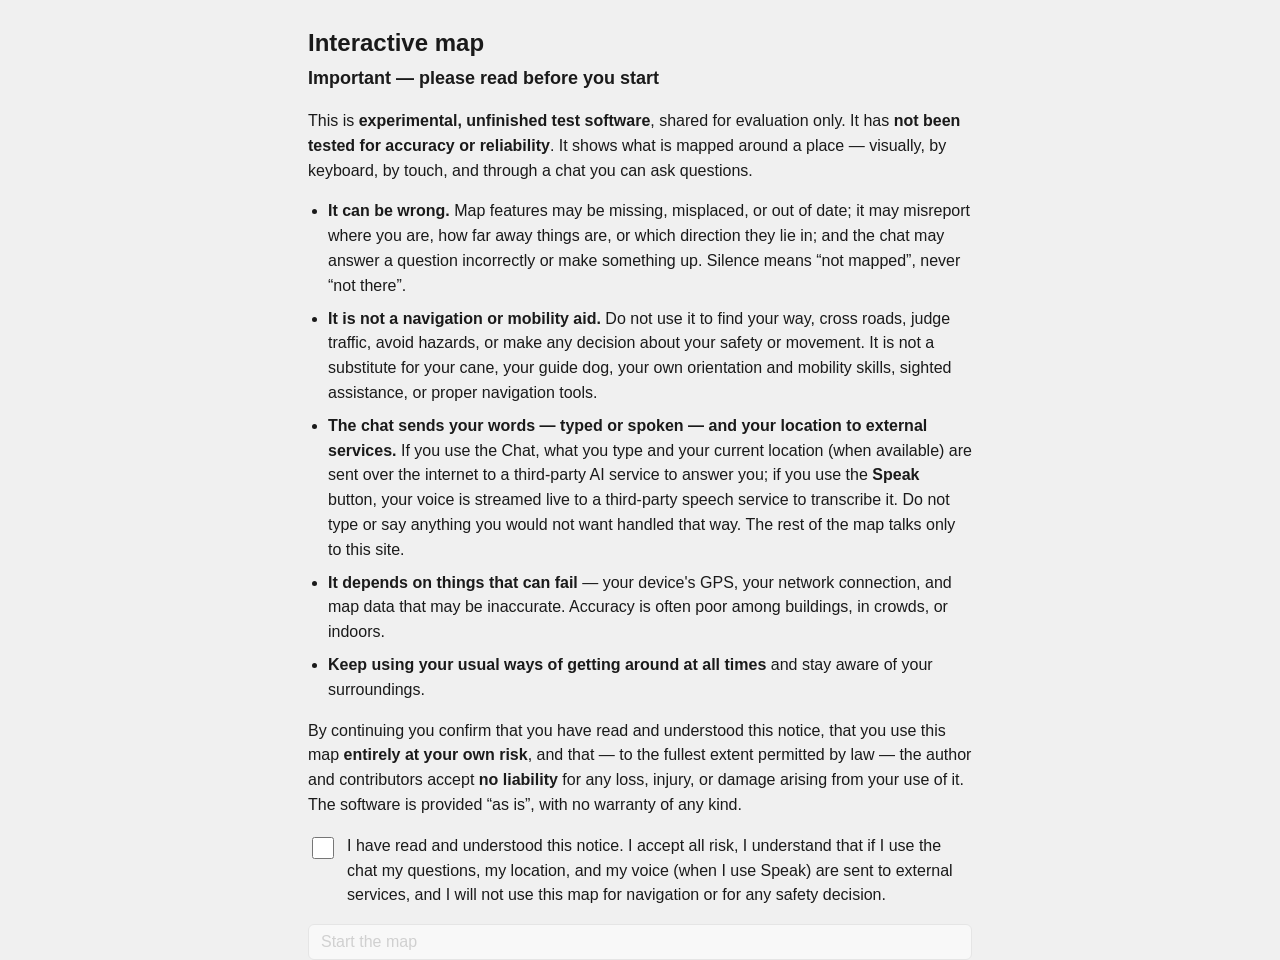
<file: web-app/index.html>
<!DOCTYPE html>
<html lang="en">
<head>
    <meta charset="UTF-8">
    <meta name="viewport" content="width=device-width, initial-scale=1.0">
    <title>Accessible Interactive Map</title>
    <!-- Tiles live on their own origin: set up that TLS connection while the
         page is still parsing, so the first index/tile fetch doesn't pay for
         it on the critical path. crossorigin because the app uses fetch()
         (CORS) — a plain preconnect would open the wrong kind of socket.
         (Dev tile overrides via ?tiles= just don't benefit; harmless.) -->
    <link rel="preconnect" href="https://tiles.a11ybob.com" crossorigin>
    <link rel="stylesheet" href="styles/main.css">
</head>
<body>
    <!-- ── Disclaimer gate ───────────────────────────────────────────────────
         Shown first, like every map in this family; the app (skip links,
         header, map, captions) stays hidden — and out of the accessibility
         tree — until accepted. Viewing the map is itself gaining information,
         so the terms come before the map, not before any one feature.
         Re-shown every visit (no localStorage). Acceptance is also the user
         gesture the speech engine needs. -->
    <main id="map-gate" class="map-gate">
        <h1>Interactive map</h1>
        <h2>Important — please read before you start</h2>
        <div class="map-gate__body">
            <p>
                This is <strong>experimental, unfinished test software</strong>, shared
                for evaluation only. It has <strong>not been tested for accuracy or
                reliability</strong>. It shows what is mapped around a place — visually,
                by keyboard, by touch, and through a chat you can ask questions.
            </p>
            <ul>
                <li>
                    <strong>It can be wrong.</strong> Map features may be missing,
                    misplaced, or out of date; it may misreport where you are, how far
                    away things are, or which direction they lie in; and the chat may
                    answer a question incorrectly or make something up. Silence means
                    &ldquo;not mapped&rdquo;, never &ldquo;not there&rdquo;.
                </li>
                <li>
                    <strong>It is not a navigation or mobility aid.</strong> Do not use
                    it to find your way, cross roads, judge traffic, avoid hazards, or
                    make any decision about your safety or movement. It is not a
                    substitute for your cane, your guide dog, your own orientation and
                    mobility skills, sighted assistance, or proper navigation tools.
                </li>
                <li>
                    <strong>The chat sends your words &mdash; typed or spoken &mdash; and
                    your location to external services.</strong> If you use the Chat, what
                    you type and your current location (when available) are sent over the
                    internet to a third-party AI service to answer you; if you use the
                    <strong>Speak</strong> button, your voice is streamed live to a
                    third-party speech service to transcribe it. Do not type or say
                    anything you would not want handled that way. The rest of the map
                    talks only to this site.
                </li>
                <li>
                    <strong>It depends on things that can fail</strong> — your device's
                    GPS, your network connection, and map data that may be inaccurate.
                    Accuracy is often poor among buildings, in crowds, or indoors.
                </li>
                <li>
                    <strong>Keep using your usual ways of getting around at all
                    times</strong> and stay aware of your surroundings.
                </li>
            </ul>
            <p class="map-gate__risk">
                By continuing you confirm that you have read and understood this notice,
                that you use this map <strong>entirely at your own risk</strong>, and
                that — to the fullest extent permitted by law — the author and
                contributors accept <strong>no liability</strong> for any loss, injury,
                or damage arising from your use of it. The software is provided
                &ldquo;as is&rdquo;, with no warranty of any kind.
            </p>
        </div>
        <p class="map-gate__consent">
            <label>
                <input type="checkbox" id="gate-accept">
                I have read and understood this notice. I accept all risk, I understand
                that if I use the chat my questions, my location, and my voice (when I
                use Speak) are sent to external services, and I will not use this map
                for navigation or for any safety decision.
            </label>
        </p>
        <button id="gate-start" class="control-button map-gate__start" type="button" disabled>
            Start the map
        </button>
    </main>

    <!-- Skip links: the first tab stops (tabindex 1, 2, 3 — ahead of every
         banded control). Visually hidden until focused. "Skip to map" lands on
         the first feature that is BOTH in a selected rotor category AND on
         screen — the same viewport-only focus set you reach tabbing in from the
         header — so the user arrives on something they can see and operate.
         "Skip to chat" lands on the chat input, ready to type; it hides with
         the panel (desktop off), like the compass link hides with the rose. -->
    <a href="#compass-navigator" id="skip-to-compass" class="skip-link" tabindex="1" hidden>Skip to compass</a>
    <a href="#map-svg" id="skip-to-map" class="skip-link" tabindex="2" hidden>Skip to map</a>
    <a href="#chat-input" id="skip-to-chat" class="skip-link" tabindex="3" hidden>Skip to chat</a>

    <!-- Control Sidebar -->
    <!-- The map's header (banner landmark), NAMED by the visible "Menu" text via
         aria-labelledby. "Menu" is heading-STYLED, not a heading — the page has
         exactly one heading in its outline, the sr-only H1 in <main>. -->
    <div id="control-sidebar" class="control-sidebar" role="banner" aria-labelledby="sidebar-label" hidden>
        <div class="sidebar-header">
            <div class="sidebar-title" id="sidebar-label">Menu</div>
            <button id="sidebar-toggle" class="sidebar-toggle" aria-label="Toggle sidebar" aria-expanded="true" tabindex="3">
                <span class="icon hamburger-icon" style="display: none;">☰</span>
                <span class="icon close-icon">✕</span>
            </button>
        </div>
        
        <div class="sidebar-content">
            <!-- Speak — the voice conversation, first stop in the menu. One tap
                 opens the hands-free loop (Chat.js); no panel needed to talk.
                 The typed conversation lives in the chat PANEL over the map;
                 the consent for what the chat sends off-device lives in the
                 page GATE, accepted before the map is seen at all. -->
            <button id="chat-speak" class="control-button" type="button" aria-pressed="false" tabindex="4">
                <span class="icon" aria-hidden="true">🎙️</span>
                <span class="label">Speak</span>
            </button>

            <!-- Settings live in a dialog (audio, location tracking, follow me,
                 heading up, navigation rose) so the header holds ACTIONS and
                 settings are one stop. -->
            <button id="open-settings" class="control-button" aria-haspopup="dialog" tabindex="4">
                <span class="icon" aria-hidden="true">⚙️</span>
                <span class="label">Settings</span>
            </button>


            <!-- Search lives in the CHAT now — typed gets combobox suggestions
                 on the chat input (ChatSuggest.js), spoken/free-text queries
                 ("find the accessible washrooms nearby") go through the
                 knowledge chat. The old Search accordion is retired. -->

            <!-- Filter Accordion -->
            <div class="accordion-item">
                <button class="accordion-header" aria-expanded="false" aria-controls="filter-content" tabindex="100">
                    <span class="icon" aria-hidden="true">🎛️</span>
                    <span class="label">Filters</span>
                    <span class="accordion-arrow">▼</span>
                </button>
                <div id="filter-content" class="accordion-content" hidden>
                    <fieldset>
                        <legend class="screen-reader-only">Show map features by category</legend>
                        <div id="filter-groups"></div>
                    </fieldset>
                </div>
            </div>
            
            <!-- Map LEVELS live in the CHAT now — "show the PATH", "hide rail
                 transit", typed or spoken (local intercepts, LevelSwitch.js
                 owns the state). The Map Level accordion is retired. -->

            <!-- Rotor Accordion -->
            <div class="accordion-item">
                <button class="accordion-header" aria-expanded="false" aria-controls="rotor-content" tabindex="4000">
                    <span class="icon" aria-hidden="true">🎯</span>
                    <span class="label">Rotor</span>
                    <span class="accordion-arrow">▼</span>
                </button>
                <div id="rotor-content" class="accordion-content" hidden>
                    <fieldset>
                        <legend class="screen-reader-only">Navigate by category or feature type</legend>
                        
                        <!-- Clear All button -->
                        <button type="button" class="clear-all-rotor" aria-label="Clear all rotor selections" tabindex="4001">
                            <span class="icon" aria-hidden="true">🗑️</span>
                            Clear All
                        </button>

                        <div id="rotor-groups"></div>
                    </fieldset>
                </div>
            </div>
        </div>
    </div>

    <main hidden>
        <h1 id="app-title" class="screen-reader-only" tabindex="-1">Interactive map demo</h1>
        <!-- Busy state between Start and the first full render: the dialog
             goes IMMEDIATELY, this shows in its place, and the announcement
             goes through #map-announcements ("Loading the map…" / "Map
             ready."). Static text, not a spinner — nothing to reduce for
             prefers-reduced-motion, and the map renders whole, never
             partially. -->
        <div id="map-busy" class="map-busy" hidden>
            <p class="map-busy__text">Loading the map&hellip;</p>
        </div>
        <div id="map-container">
            <!-- tabindex -1: programmatic focus only (the skip-link fallback). The
                 canvas is NOT a Tab stop — every visible feature already is, and the
                 compass gives the keydown host focus — so a stop here is friction. -->
            <svg id="map-svg" role="document" aria-label="Interactive map" tabindex="-1"
                 width="100%" height="100%" viewBox="0 0 800 600"
                 xmlns="http://www.w3.org/2000/svg">
                <!-- Map content that ROTATES in heading-up mode. The avatar
                     (#user-location) is kept OUTSIDE so it stays put at the centre
                     while the world turns around it. -->
                <g id="map-rotate">
                    <g id="map-tiles"></g>
                    <g id="map-features"></g>
                    <g id="map-labels"></g>
                    <g id="navigation-route"></g>
                </g>
                <g id="user-location"></g>
            </svg>
            
            <!-- Compass Navigator -->
            <div id="compass-navigator" class="compass-navigator" role="complementary" aria-label="Map navigation compass">
                <div class="compass-ring">
                    <button id="nav-n" class="nav-button nav-n" aria-label="Pan north" tabindex="8000">
                        <svg viewBox="0 0 24 24" aria-hidden="true">
                            <path d="M12 4 L8 12 L12 10 L16 12 Z"/>
                        </svg>
                    </button>
                    <button id="nav-ne" class="nav-button nav-ne" aria-label="Pan northeast" tabindex="8001">
                        <svg viewBox="0 0 24 24" aria-hidden="true">
                            <path d="M12 4 L8 12 L12 10 L16 12 Z" transform="rotate(45 12 12)"/>
                        </svg>
                    </button>
                    <button id="nav-e" class="nav-button nav-e" aria-label="Pan east" tabindex="8002">
                        <svg viewBox="0 0 24 24" aria-hidden="true">
                            <path d="M20 12 L12 8 L14 12 L12 16 Z"/>
                        </svg>
                    </button>
                    <button id="nav-se" class="nav-button nav-se" aria-label="Pan southeast" tabindex="8003">
                        <svg viewBox="0 0 24 24" aria-hidden="true">
                            <path d="M12 4 L8 12 L12 10 L16 12 Z" transform="rotate(135 12 12)"/>
                        </svg>
                    </button>
                    <button id="nav-s" class="nav-button nav-s" aria-label="Pan south" tabindex="8004">
                        <svg viewBox="0 0 24 24" aria-hidden="true">
                            <path d="M12 20 L16 12 L12 14 L8 12 Z"/>
                        </svg>
                    </button>
                    <button id="nav-sw" class="nav-button nav-sw" aria-label="Pan southwest" tabindex="8005">
                        <svg viewBox="0 0 24 24" aria-hidden="true">
                            <path d="M12 4 L8 12 L12 10 L16 12 Z" transform="rotate(-135 12 12)"/>
                        </svg>
                    </button>
                    <button id="nav-w" class="nav-button nav-w" aria-label="Pan west" tabindex="8006">
                        <svg viewBox="0 0 24 24" aria-hidden="true">
                            <path d="M4 12 L12 16 L10 12 L12 8 Z"/>
                        </svg>
                    </button>
                    <button id="nav-nw" class="nav-button nav-nw" aria-label="Pan northwest" tabindex="8007">
                        <svg viewBox="0 0 24 24" aria-hidden="true">
                            <path d="M12 4 L8 12 L12 10 L16 12 Z" transform="rotate(-45 12 12)"/>
                        </svg>
                    </button>
                </div>
                <div class="nav-center">
                    <button id="nav-zoom-in" class="nav-zoom nav-zoom-in" aria-label="Zoom in" tabindex="8008">
                        <svg viewBox="0 0 20 20" aria-hidden="true">
                            <path d="M10 3 v14 M3 10 h14" stroke-width="2"/>
                        </svg>
                    </button>
                    <div class="zoom-in-outline" aria-hidden="true"></div>
                    
                    <button id="nav-zoom-out" class="nav-zoom nav-zoom-out" aria-label="Zoom out" tabindex="8009">
                        <svg viewBox="0 0 20 20" aria-hidden="true">
                            <path d="M3 10 h14" stroke-width="2"/>
                        </svg>
                    </button>
                    <div class="zoom-out-outline" aria-hidden="true"></div>
                    
                    <button id="nav-center" class="nav-center-btn" aria-label="Center on current location" tabindex="8010">
                        <svg viewBox="0 0 20 20" aria-hidden="true">
                            <circle cx="10" cy="10" r="3"/>
                            <path d="M10 2 v4 M10 14 v4 M2 10 h4 M14 10 h4" stroke-width="1.5"/>
                        </svg>
                    </button>
                </div>
            </div>
        </div>
        

        <!-- Chat — the Knowledge Map's conversation, on the visual map. It
             REPLACES the old Quick describe / Detailed surroundings buttons:
             "where am I?" and "describe my surroundings" are now questions you
             ask, along with anything else.

             Two housings, one panel (ChatPanel.js):
             - DESKTOP: a floating panel over the map — moveable (drag the bar,
               or the Move button + arrow keys), resizable (the top-right grip,
               or the Resize button + arrow keys), and switchable off in
               Settings. By default it docks at the bottom, between the menu
               sidebar and the navigation rose.
             - MOBILE (narrow screens): the common split-screen pattern — map
               on top, this panel across the bottom, with a draggable divider
               (arrow keys when focused) controlling the ratio. Always open.

             Because the panel can be CLOSED, nothing aria-live lives in here:
             status messages go out through #map-announcements (the existing
             live region) via the Announcer; #chat-status below is the visible
             twin only. The transcript is NOT a live region either: it never
             double-announces and stays navigable for re-reading; answers are
             announced through the map's Announcer. -->
        <!-- Tab band 6000: the chat sits BETWEEN the header's bands (which end
             at the rotor, 4000s) and the navigation rose (8000s), with its own
             skip link.

             The divider is a SLIDER, not the ARIA window-splitter separator:
             sliders are the one widget every AT supports for real — NVDA/JAWS
             switch to focus mode on it so the arrows reach the page, and a
             touch screen reader gets its native adjust gesture (swipe up/
             down), which is the only non-drag control it has. Value = the
             chat's share of the screen. -->
        <div id="chat-divider" class="chat-divider" role="slider" tabindex="6000"
             aria-orientation="vertical" aria-controls="chat-panel"
             aria-label="Map and chat split"
             aria-valuemin="20" aria-valuemax="75" aria-valuenow="40"
             aria-valuetext="Chat 40% of the screen" hidden></div>
        <section id="chat-panel" class="chat-panel" role="region" aria-labelledby="chat-panel-title" hidden>
            <div class="chat-panel__bar">
                <span id="chat-panel-title" class="chat-panel__title"><span aria-hidden="true">💬 </span>Chat</span>
                <button id="chat-panel-move" class="chat-panel__tool" type="button" tabindex="6001"
                        aria-describedby="chat-panel-keys">Move</button>
                <button id="chat-panel-resize" class="chat-panel__tool" type="button" tabindex="6002"
                        aria-describedby="chat-panel-keys">Resize</button>
                <span id="chat-panel-keys" class="screen-reader-only">Use the arrow keys. With a screen reader, hold Alt and Shift with the arrow.</span>
            </div>
            <form id="chat-form" class="chat-form">
                <label for="chat-input" class="chat-label">Ask about where you are, or anywhere on the map</label>
                <!-- APG editable combobox with list autocomplete (ChatSuggest.js):
                     typing a place name offers suggestions from the map search
                     index; picking one goes there. An OFFER, never a gate —
                     Enter with no active option sends the text to the chat as
                     a question, so this one input carries everything. -->
                <div class="chat-inputrow">
                    <input id="chat-input" class="chat-input" type="text"
                           role="combobox" aria-autocomplete="list"
                           aria-expanded="false" aria-controls="chat-suggest"
                           aria-describedby="chat-hint" enterkeyhint="send" tabindex="6003">
                    <button id="chat-send" class="control-button chat-btn" type="submit" tabindex="6004">Send</button>
                </div>
                <ul id="chat-suggest" class="chat-suggest" role="listbox"
                    aria-label="Place suggestions" hidden></ul>
                <p id="chat-hint" class="chat-hint">
                    For example: &ldquo;what&rsquo;s near me?&rdquo;, &ldquo;find the
                    accessible washrooms nearby&rdquo;, &ldquo;show the PATH&rdquo;,
                    or &ldquo;what&rsquo;s this area known for?&rdquo; Typing a place
                    name offers suggestions you can pick to go there.
                </p>
            </form>
            <section class="chat-logwrap" aria-label="Conversation">
                <div id="chat-log" class="chat-log"></div>
            </section>
            <!-- Status: "Thinking…", "Listening…", errors. VISIBLE ONLY — the
                 announcement itself goes through #map-announcements. -->
            <p id="chat-status" class="chat-status"></p>
            <div class="chat-panel__grip" aria-hidden="true"></div>
        </section>

        <!-- Location read-out. NOT a live region: a GPS watch fires ~1/sec and the
             coordinates jitter at the 6th decimal even when stationary, so an
             aria-live panel here spams the screen reader with raw numbers. The
             coordinates stay VISIBLE and readable on demand; spoken feedback comes
             from the throttled proximity announcements + the "Where am I?" button,
             which speak NAMED places, not numbers, through #map-announcements. -->
        <div id="location-info" class="location-info">
            <p>Current location: <span id="current-location">Unknown</span></p>
            <p>Accuracy: <span id="location-accuracy">N/A</span></p>
        </div>

        <!-- The visible twin of everything spoken lives in the CHAT transcript
             (announcement-styled entries) — the old bottom-of-page captions
             panel is retired: one output surface, actually on screen. -->
    </main>

    <div id="debug-panel" class="debug-panel" style="display: none;">
        <h3>Debug Controls</h3>
        <label for="lat-input">Latitude:</label>
        <input type="number" id="lat-input" step="0.0001" value="40.7128">
        <label for="lng-input">Longitude:</label>
        <input type="number" id="lng-input" step="0.0001" value="-74.0060">
        <button id="set-location">Set Location</button>
    </div>

    <!-- Sticky name tooltip + point marker (filled in from each feature's
         aria-label on focus/hover; aria-hidden — the name is announced from the
         feature itself). Ported from the east-end Toronto / terminal maps. -->
    <div id="poiTooltip" class="poi-tooltip" aria-hidden="true" hidden>
        <span class="poi-tooltip-title"></span>
    </div>
    <div id="poiMarker" class="poi-marker" aria-hidden="true" hidden></div>

    <!-- Detailed surroundings: a one-off, deliberate full read-out. A real modal
         dialog (focus trapped, Escape closes, focus returns to its button) is right
         HERE because it's requested on demand and you want to dwell on / scroll it —
         unlike the continuous Auto-describe, which must never steal focus. -->
    <div id="detail-modal" class="detail-modal" role="dialog" aria-modal="true"
         aria-labelledby="detail-modal-title" hidden>
        <div class="detail-modal__panel" role="document">
            <h2 id="detail-modal-title" class="detail-modal__title">Your surroundings</h2>
            <div id="detail-modal-body" class="detail-modal__body"></div>
            <button id="detail-modal-close" class="detail-modal__close" type="button">Close</button>
        </div>
    </div>

    <!-- Settings dialog. Same modal idiom as the detail modal (focus trapped,
         Escape closes, focus returns to the Settings button), but with a real
         Tab CYCLE — it holds several controls, not one.
         - Audio: ON = announcements (hover/touch/focus/status) are SPOKEN,
           latest-wins, so a sweeping finger never hears a queued backlog.
           OFF (or no speech engine) = the polite live region, one voice.
         - Track Location: the GPS watch (was a header button).
         - Navigation rose: shows/hides the on-map compass controls.
         Audio and the rose persist across visits. -->
    <div id="settings-modal" class="detail-modal" role="dialog" aria-modal="true"
         aria-labelledby="settings-modal-title" hidden>
        <div class="detail-modal__panel" role="document">
            <h2 id="settings-modal-title" class="detail-modal__title">Settings</h2>
            <div class="detail-modal__body settings-body">
                <button id="toggle-audio" class="control-button" aria-pressed="true">
                    <span class="icon" aria-hidden="true">🔊</span>
                    <span class="label">Audio</span>
                </button>
                <!-- ON (default): everything clicked or under the cursor/finger
                     also says where it sits relative to YOU — "35 metres at
                     7 o'clock". OFF for quieter announcements; the street
                     anchor ("15 metres from County Road 507") stays either
                     way. Persists. -->
                <button id="toggle-relative" class="control-button" aria-pressed="true">
                    <span class="icon" aria-hidden="true">🕖</span>
                    <span class="label">Relative location</span>
                </button>
                <!-- ON (default): feature announcements (hover / click / touch /
                     focus) are spoken like everything else. OFF: they go to the
                     screen-reader live region only — a sighted user reading the
                     visual pill can silence the voice without losing chat and
                     status speech (that's what the Audio toggle would do).
                     Persists. -->
                <button id="toggle-tooltip-speech" class="control-button" aria-pressed="true">
                    <span class="icon" aria-hidden="true">🗨️</span>
                    <span class="label">Speak tooltips</span>
                </button>
                <!-- How much the map fades behind conversational search
                     results ("show me accessible restaurants near me").
                     A slider, not a toggle — different eye conditions want
                     different levels; 0 = no fade. Roads, street names and
                     the results themselves never fade. Persists. -->
                <div class="settings-slider">
                    <label for="spotlight-dim">Result dimming</label>
                    <input type="range" id="spotlight-dim" min="0" max="80" step="10" value="70">
                </div>
                <button id="toggle-tracking" class="control-button" aria-pressed="false">
                    <span class="icon" aria-hidden="true">📍</span>
                    <span class="label">Track Location</span>
                </button>
                <!-- The Context/Knowledge maps' follow-along mode, same name here:
                     a running commentary as you move AND as you turn (rotation
                     counts as movement — vital when you're jostled in a crowd). -->
                <button id="describe-auto" class="control-button" aria-pressed="false">
                    <span class="icon" aria-hidden="true">🚶</span>
                    <span class="label">Follow me</span>
                </button>
                <!-- Off by default = north-up. On, the map turns so the way you
                     face is always up; it also loads a wider tile area to cover
                     the rotated corners, so it's opt-in to keep the default view
                     light for screen-reader users. -->
                <button id="toggle-heading-up" class="control-button" aria-pressed="false">
                    <span class="icon" aria-hidden="true">🔄</span>
                    <span class="label">Heading up</span>
                </button>
                <button id="toggle-compass" class="control-button" aria-pressed="true">
                    <span class="icon" aria-hidden="true">🧭</span>
                    <span class="label">Navigation rose</span>
                </button>
                <!-- Desktop only: shows/hides the floating chat panel (speaking
                     still works with it closed — the Speak button is in the
                     menu). On mobile the split-screen panel is always open and
                     this button is hidden. Persists. -->
                <button id="toggle-chat-panel" class="control-button" aria-pressed="true">
                    <span class="icon" aria-hidden="true">💬</span>
                    <span class="label">Chat panel</span>
                </button>
            </div>
            <button id="settings-modal-close" class="detail-modal__close" type="button">Close</button>
        </div>
    </div>

    <!-- Pako library for gzip decompression fallback (self-hosted, no CDN) -->
    <script src="vendor/pako.min.js"></script>
    <script type="module" src="src/app.js"></script>

    <!-- Live region for announcements -->
    <div id="map-announcements" aria-live="polite" aria-atomic="true" class="screen-reader-only"></div>
</body>
</html>
</file>
<file: web-app/styles/main.css>
* {
    box-sizing: border-box;
}

html {
    font-size: 16px; /* Base font size */
}

body {
    margin: 0;
    padding: 0;
    font-family: -apple-system, BlinkMacSystemFont, 'Segoe UI', Roboto, sans-serif;
    font-size: 1rem;
    background: #f0f0f0;
    color: #333;
}

.screen-reader-only {
    position: absolute;
    width: 1px;
    height: 1px;
    padding: 0;
    margin: -1px;
    overflow: hidden;
    clip: rect(0, 0, 0, 0);
    white-space: nowrap;
    border: 0;
}

/* Skip links — off-screen until focused, then pinned top-left. White on dark
   blue is ~9:1 (AAA); generous height/padding clears the WCAG 2.2 target size. */
/* An authored display beats the [hidden] attribute's UA display:none — make
   hidden mean hidden (the compass toggle hides the skip-to-compass link; the
   disclaimer gate hides the whole app main until accepted). */
.skip-link[hidden],
main[hidden] {
    display: none;
}

/* ---- Disclaimer gate: shown before the map, like every map in this family. */
.map-gate {
    max-width: 44rem;
    margin: 0 auto;
    padding: 1.5rem 1.25rem 3rem;
    font-size: 1rem;
    line-height: 1.55;
    color: #1a1a1a;
}
.map-gate h1 {
    font-size: 1.5rem;
    margin: 0 0 0.25rem;
}
.map-gate h2 {
    font-size: 1.125rem;
    margin: 0 0 0.75rem;
}
.map-gate__body ul {
    padding-left: 1.25rem;
}
.map-gate__body li {
    margin-bottom: 0.5rem;
}
.map-gate__consent label {
    display: flex;
    gap: 0.625rem;
    align-items: flex-start;
}
.map-gate__consent input {
    width: 1.375rem;
    height: 1.375rem;
    flex: none;
}
.map-gate__start {
    width: auto;
    font-size: 1rem;
    padding: 0.625rem 1.25rem;
    margin-top: 0.75rem;
}
.map-gate__start:disabled {
    opacity: 0.55;
    cursor: not-allowed;
}
/* Dark mode for the gate — it inherited the dark body background while keeping
   its light-mode #1a1a1a text: black on black (seen live). */
@media (prefers-color-scheme: dark) {
    .map-gate { color: #e0e0e0; }
    .map-gate h1,
    .map-gate h2 { color: #f0f0f0; }
}

.skip-link {
    position: absolute;
    left: 0.5rem;
    top: -10rem;
    z-index: 200;
    display: inline-flex;
    align-items: center;
    min-height: 44px;
    padding: 0.5rem 0.875rem;
    background: #08407a;
    color: #ffffff;
    font-size: 1rem;
    text-decoration: underline;
    border-radius: 0 0 4px 4px;
}

.skip-link:focus {
    top: 0;
    outline: 3px solid #ffffff;
    outline-offset: -3px;
}


/* Control Sidebar */
.control-sidebar {
    position: fixed;
    top: 1rem;
    left: 1rem;
    width: 15rem; /* 240px */
    max-height: calc(100vh - 2rem);
    background: rgba(255, 255, 255, 0.98);
    backdrop-filter: blur(10px);
    -webkit-backdrop-filter: blur(10px);
    box-shadow: 0 4px 20px rgba(0, 0, 0, 0.15);
    border-radius: 0.5rem;
    z-index: 90;
    transition: transform 0.3s ease;
    overflow-y: auto;
    overflow-x: hidden;
}

.control-sidebar.collapsed {
    width: auto;
    overflow: hidden;
}

.control-sidebar.collapsed .sidebar-content {
    display: none;
}

.control-sidebar.collapsed .sidebar-header {
    border-bottom: none;
}

/* Sidebar Header */
.sidebar-header {
    display: flex;
    justify-content: space-between;
    align-items: center;
    padding: 0.5rem 0.75rem;
    border-bottom: 1px solid rgba(0, 0, 0, 0.1);
}

.sidebar-title {
    margin: 0;
    font-size: 0.875rem; /* 14px */
    font-weight: 600;
    white-space: nowrap;
    overflow: hidden;
    text-overflow: ellipsis;
}

.sidebar-toggle {
    background: transparent;
    border: none;
    border-radius: 4px;
    cursor: pointer;
    padding: 0.5rem;
    font-size: 1.25rem;
    transition: all 0.2s;
    display: flex;
    align-items: center;
    justify-content: center;
    width: 2rem;
    height: 2rem;
    margin-left: 0.5rem;
    flex-shrink: 0;
}

.sidebar-toggle:hover {
    background: rgba(0, 0, 0, 0.05);
}

.sidebar-toggle:focus {
    outline: 2px solid #0066ff;
    outline-offset: 2px;
}

.control-sidebar.collapsed .sidebar-toggle .icon {
    transform: rotate(180deg);
}

/* Sidebar Content */
.sidebar-content {
    padding: 0.75rem;
    display: flex;
    flex-direction: column;
    gap: 0.5rem;
}

/* Control Buttons */
.control-button {
    width: 100%;
    padding: 0.5rem 0.75rem;
    border: 1px solid #ddd;
    background: #fff;
    border-radius: 6px;
    cursor: pointer;
    font-size: 1rem; /* 16px - default */
    display: flex;
    align-items: center;
    gap: 0.5rem;
    transition: background 0.15s ease, border-color 0.15s ease;
    text-align: left;
    white-space: nowrap;
    overflow: hidden;
}

.control-button:hover {
    background: #f8f8f8;
    border-color: #999;
}

.control-button:focus {
    outline: 2px solid #0066ff;
    outline-offset: 2px;
}

.control-button[aria-pressed="true"] {
    background: #e3f2fd;
    color: #0066ff;
    border-color: #0066ff;
}

.control-button .icon {
    font-size: 0.875rem;
    flex-shrink: 0;
}

.control-button .label {
    flex: 1;
    white-space: nowrap;
}

/* Accordion Styles */
.accordion-item {
    border: 1px solid #ddd;
    border-radius: 6px;
    overflow: hidden;
}

.accordion-header {
    width: 100%;
    padding: 0.5rem 0.75rem;
    background: #fff;
    border: none;
    cursor: pointer;
    font-size: 0.8rem;
    display: flex;
    align-items: center;
    gap: 0.5rem;
    transition: background 0.15s ease;
    text-align: left;
    white-space: nowrap;
    overflow: hidden;
}

.accordion-header:hover {
    background: #f8f8f8;
}

.accordion-header:focus {
    outline: 2px solid #0066ff;
    outline-offset: -2px;
}

.accordion-header .icon {
    font-size: 0.875rem;
    flex-shrink: 0;
}

.accordion-arrow {
    margin-left: auto;
    transition: transform 0.2s;
    font-size: 0.8rem;
}

.accordion-header[aria-expanded="true"] .accordion-arrow {
    transform: rotate(180deg);
}

.accordion-content {
    padding: 0.5rem 0.75rem;
    background: #f9f9f9;
}

.accordion-content fieldset {
    border: none;
    padding: 0;
    margin: 0;
}

.accordion-content label {
    display: block;
    padding: 0.25rem 0;
    cursor: pointer;
    font-size: 0.6875rem;
    white-space: nowrap;
    overflow: hidden;
    text-overflow: ellipsis;
}

.accordion-content label:hover {
    background: rgba(0, 0, 0, 0.05);
    padding-left: 0.5rem;
    margin-left: -0.5rem;
    margin-right: -0.5rem;
}

.accordion-content input {
    margin-right: 0.5rem;
}

/* Filter and Rotor Categories */
.filter-category,
.rotor-category {
    margin-bottom: 0.75rem;
    padding-bottom: 0.5rem;
    border-bottom: 1px solid rgba(0, 0, 0, 0.1);
}

.filter-category:last-child,
.rotor-category:last-child {
    border-bottom: none;
    margin-bottom: 0;
}

.filter-category-title,
.rotor-category-title {
    font-size: 0.625rem;
    font-weight: 600;
    text-transform: uppercase;
    color: #333;
    margin: 0 0 0.25rem 0;
    letter-spacing: 0.02em;
}

.filter-category label,
.rotor-category label {
    margin-left: 0.5rem;
    font-size: 0.6875rem;
}

/* Filter Subcategories */
.filter-subcategory {
    margin-bottom: 0.5rem;
    margin-left: 0.5rem;
    padding-left: 0.5rem;
    border-left: 2px solid rgba(0, 0, 0, 0.1);
}

.filter-subcategory:last-child {
    margin-bottom: 0;
}

.filter-subcategory-title {
    font-size: 0.5625rem;
    font-weight: 500;
    color: #333;
    margin: 0 0 0.25rem 0;
    text-transform: none;
}

.filter-subcategory label {
    margin-left: 0.25rem;
    font-size: 0.625rem;
}

/* Filter Accordion Items */
.filter-accordion-item {
    border: 1px solid rgba(0, 0, 0, 0.1);
    border-radius: 4px;
    margin-bottom: 0.25rem;
    overflow: hidden;
}

.filter-accordion-item:last-child {
    margin-bottom: 0;
}

.filter-accordion-header {
    width: 100%;
    padding: 0.375rem 0.5rem;
    background: #f8f9fa;
    border: none;
    cursor: pointer;
    font-size: 0.6875rem;
    display: flex;
    align-items: center;
    gap: 0.375rem;
    transition: background 0.15s ease;
    text-align: left;
    white-space: nowrap;
    overflow: hidden;
}

.filter-accordion-header:hover {
    background: #e9ecef;
}

.filter-accordion-header:focus {
    outline: 2px solid #0066ff;
    outline-offset: -2px;
}

.filter-accordion-header .icon {
    font-size: 0.75rem;
    flex-shrink: 0;
}

.filter-accordion-header .label {
    flex: 1;
    font-weight: 500;
}

.filter-accordion-header .accordion-arrow {
    margin-left: auto;
    transition: transform 0.2s;
    font-size: 0.625rem;
}

.filter-accordion-header[aria-expanded="true"] .accordion-arrow {
    transform: rotate(180deg);
}

.filter-accordion-content {
    padding: 0.375rem 0.5rem;
    background: #ffffff;
    border-top: 1px solid rgba(0, 0, 0, 0.05);
}

.filter-accordion-content label {
    display: block;
    padding: 0.1875rem 0;
    cursor: pointer;
    font-size: 0.625rem;
    white-space: nowrap;
    overflow: hidden;
    text-overflow: ellipsis;
}

.filter-accordion-content label:hover {
    background: rgba(0, 0, 0, 0.03);
    padding-left: 0.25rem;
    margin-left: -0.25rem;
    margin-right: -0.25rem;
}

.filter-accordion-content input {
    margin-right: 0.375rem;
}

/* Subgroups inside a filter/rotor section: native fieldset+legend so a screen
   reader announces and skims the grouping without a second accordion level.
   The boundary is a GREY line (invert-safe — carried on luminance, not hue). */
.filter-subgroup {
    margin: 0.375rem 0;
    padding: 0.125rem 0.375rem 0.25rem;
    border: 1px solid #767676;
    border-radius: 4px;
    min-inline-size: 0;
}

.filter-subgroup legend {
    font-size: 0.625rem;
    font-weight: 700;
    padding: 0 0.25rem;
}


main {
    display: block;
    height: 100vh;
    position: relative;
}

#map-container {
    width: 100%;
    height: 100%;
    position: relative;
    background: #e5e3df;
    overflow: hidden;
    /* Enable touch events for pinch-to-zoom */
    touch-action: none;
}

#map-svg {
    width: 100%;
    height: 100%;
    background: #e5e3df;
}

/* Ensure map tiles render properly */
#map-tiles {
    /* Ensure tiles are behind features */
    opacity: 1;
    transition: opacity 0.3s ease;
}

#map-tiles image {
    /* Ensure no borders */
    border: none;
    stroke: none;
    /* Prevent selection highlighting */
    pointer-events: none;
}

/* Remove outlines but preserve intentional strokes */
#map-svg * {
    outline: none;
}

/* Remove default focus styles from map features */
#map-features polygon:focus,
#map-features polyline:focus,
#map-features circle:focus {
    outline: none;
}

/* Focus outline styling */
#focus-outline {
    pointer-events: none;
    z-index: 1000;
}

/* The GPS layer (accuracy disc + blue dot + heading arrow) is an overlay,
   not a feature: nothing in it is interactive (the explorable "you" is the
   avatar), so it must never shadow the map beneath — the accuracy disc can
   be tens of metres wide and was a hover/explore dead zone over everything
   it covered. */
#user-location {
    pointer-events: none;
}

/* Style map features */
#map-features polygon,
#map-features polyline,
#map-features circle {
    stroke-linejoin: round;
    stroke-linecap: round;
    pointer-events: auto;
    cursor: pointer;
}

/* ---- Target size (WCAG 2.5.8): marker dots at a constant 24px SCREEN target ----
   Markers are baked as r=5 in SVG user units, so they'd scale with zoom. The
   viewer instead drives the radius from the current scale (MapRenderer.updateViewBox
   sets --target-r = 12 * 2^(18-zoom) user-units = a 12px screen radius), so every
   dot renders at a 24px hittable target at EVERY zoom. The CSS geometry property
   `r` overrides the baked attribute. Aggregation has already spaced markers >=24px
   apart, so the dots sit tangent, not overlapping. Cluster markers are a little
   larger so they read as a group. Fallbacks keep markers visible if the var is
   ever unset. */
/* POI markers: a SMALL visible dot with a transparent 24px-screen TOUCH ring
   (WCAG 2.5.8). The dot stays small so it never buries the map (Bob 2026-06-20) —
   the target size is carried by the transparent stroke (pointer-events:all), not
   by the visible mark. Sizes are constant-screen via vars set per zoom in
   MapRenderer.updateViewBox (paint-order:stroke keeps the colour fill on top). */
#map-tiles circle {
    r: var(--dot-r, 5px);
    stroke: transparent;
    stroke-width: var(--hit-ring, 14px);
    paint-order: stroke;
    pointer-events: all;
}
#map-tiles g.cluster > circle { r: var(--cluster-r, 7px); }

/* ---- Road rendering pass (target size + low-vision perceptibility) ----
   Hit-corridor (WCAG 2.5.8): the baked transparent .road-hit stroke makes the
   whole road a 24px-SCREEN hittable target regardless of its thin visible line.
   non-scaling-stroke keeps it a constant 24px at every zoom; pointer-events:stroke
   so only the corridor catches (the visible stroke is pointer-events:none). */
#map-tiles .road-hit {
    vector-effect: non-scaling-stroke;
    stroke: transparent;
    fill: none;
    stroke-width: 24px;
    pointer-events: stroke;
}
/* Never-hairline (low vision): pin road + casing strokes to a constant screen
   width so they never thin to a hair when zoomed out. */
#map-tiles g.road [stroke]:not([stroke="none"]),
#map-tiles g.road-casings [stroke]:not([stroke="none"]) {
    vector-effect: non-scaling-stroke;
}

/* Ensure proper rendering order */
#roads-group {
    /* Roads should render under buildings */
}

.road-casing {
    /* Road casings provide the border */
    opacity: 0.8;
}

.road {
    /* Road surface */
}

/* In-road street names. Bob: a thin minor-road casing isn't wide enough to back the
   name, so it spilled onto the terrain as unreadable dark-on-green. Give the label a
   WHITE HALO so it stays legible wherever it sits — on the road OR off it. The halo
   is non-scaling (constant screen width) and painted BEHIND the fill; the text size
   is the constant-screen --label-size. The dark-map + high-contrast blocks flip the
   colours (light text, dark halo) and inherit the rest. (Halo + text invert together
   under macOS Invert, so legibility survives.) */
#map-tiles text.road-label {
    font-size: var(--label-size);
    font-weight: 600;
    fill: #1a1a1a;
    stroke: #ffffff;
    stroke-width: 3.5px;
    stroke-linejoin: round;
    vector-effect: non-scaling-stroke;
    paint-order: stroke;
}

/* Heading-up rotation: labels RIDE the rotating map (a road name stays in its casing,
   along the road). When the map's rotation would make a label read UPSIDE-DOWN, the
   viewer adds .label-flip and we rotate it 180° around its own centre (transform-box:
   fill-box) so it reads the right way up — still in the casing. */
#map-tiles text.label-flip {
    transform-box: fill-box;
    transform-origin: center;
    transform: rotate(180deg);
}

#map-container:focus {
    outline: 3px solid #4285F4;
    outline-offset: -3px;
}

/* The map canvas is tab-reachable (tabindex on #map-svg); inset so the ring
   stays visible when the canvas fills the viewport edge-to-edge. */
#map-svg:focus {
    outline: 3px solid #4285F4;
    outline-offset: -3px;
}

/* ---- Non-text contrast: feature boundaries (WCAG 1.4.11) ----
   The soft OSM fills are kept, but every area feature and road casing gets a
   mid-GREY boundary that clears 3:1 on the light map background (#e5e3df ~5:1
   at #5f5f5f). Grey is deliberate: macOS "Invert colours" just flips a grey's
   luminance so the boundary's contrast survives, whereas a coloured edge can
   invert into a low-contrast hue (green -> magenta). Road COLOURS are left
   alone (they carry meaning) — the casing provides their boundary. The high-
   contrast media query darkens these further. */
#map-tiles :is(g.building, g.landuse, g.park, g.vegetation, g.water, g.parking,
               g.religious, g.natural, g.aeroway, g.indoor, g.man_made,
               g.barrier, g.railway) [stroke]:not([stroke="none"]):not(.level-line):not(.level-halo):not(.level-casing):not(.level-area):not(.underpass-line),
#map-tiles g.road-casings [stroke]:not([stroke="none"]) {
    stroke: #5f5f5f;
}


/* ---- Multi-level model: independent OVERLAY toggles (checkboxes) -------
   Tile features carry data-level for off-surface planes (path / subway / above); the
   street level is untagged. Each plane is an independent checkbox (Bob, 2026-06-23):
   LevelSwitch adds a `show-<plane>` class to #map-tiles when its box is checked, so
   you can show any COMBINATION (e.g. street + Gardiner + subway). Pure CSS so it also
   governs tiles injected later. */
/* An off-surface plane is hidden UNLESS its toggle is on. */
#map-tiles:not(.show-above)  [data-level="above"]  { display: none; }
#map-tiles:not(.show-path)   [data-level="path"]   { display: none; }
#map-tiles:not(.show-transit) [data-level="transit"] { display: none; }
/* The street level (untagged groups + their per-category casings) hides only if its
   own toggle is off. (Exclude the pooled level casings, which follow their plane.) */
#map-tiles:not(.show-surface) :is([role="img"]:not([data-level]), [class$="-casings"]:not(.levels-casings)) { display: none; }
/* The whole map keeps working as usual when an overlay is on (Bob, 2026-06-23) —
   FULL brightness AND fully interactive (hover, keyboard, tooltips). An overlay just
   sits ON TOP and COVERS its own footprint: where the Gardiner is drawn it's opaque
   and its wide hit-corridor (below) intercepts the pointer, so you get the Gardiner
   there, not Lake Shore peeping through — everywhere else the street is untouched. */

/* Active sub-plane PROMINENCE: when its plane is selected, an off-surface feature
   reads as a BOLD CASED ROUTE over the FULL-BRIGHTNESS street level — a wide light
   HALO (clear-space moat that punches clear space through the base map) + a dark
   CASING + a bold coloured line. This halo is what makes the overlay legible without
   dimming anything else. The .level-* parts are baked by the generator and only
   paint when the feature is shown (its plane is active); they ride the top z-tier so
   the halo clears the base. Constant screen width via non-scaling-stroke. */
#map-tiles :is(.level-halo, .level-casing, .level-line) {
    fill: none; vector-effect: non-scaling-stroke;
    stroke-linecap: round; stroke-linejoin: round; pointer-events: none;
}
#map-tiles .level-halo   { stroke: #f4f3ef; stroke-width: 18px; }
#map-tiles .level-casing { stroke: #2c3034; stroke-width: 10px; }
#map-tiles .level-line   { stroke-width: 6px; stroke-dasharray: none; }
#map-tiles [data-level="path"]   .level-line { stroke: #1565c0; }
#map-tiles [data-level="transit"] .level-line { stroke: #7b1fa2; }
#map-tiles [data-level="above"]  .level-line { stroke: #c0561f; }
/* The elevated road (Gardiner) COVERS its whole footprint, like a solid deck on top
   of the map: a WIDE opaque halo spans the parallel carriageways (covering the
   surface POIs / labels / Lake Shore beneath), the casing is the structure edge, and
   the orange lanes ride on top. A matching wide HIT-corridor means hovering anywhere
   across the deck reports "Gardiner Expressway", never the surface peeping through.
   Scoped to the above plane so the PATH/subway keep their slim cased look. The rest
   of the map stays fully interactive — only the deck's own footprint is covered. */
/* NB: the halo is POOLED (a sibling of the feature group, carrying data-level on
   ITSELF), so it's matched by .level-halo[data-level=...], not a descendant selector.
   The hit-corridor stays INSIDE the group, so it is a descendant. */
#map-tiles .level-halo[data-level="above"] { stroke-width: 44px; }  /* light deck surface, spans + COVERS the footprint */
#map-tiles [data-level="above"] .road-hit  { stroke-width: 44px; }  /* match: whole deck reports the Gardiner */
/* Off-surface AREAS (e.g. the PATH concourse): solid prominent fill + dark edge. */
#map-tiles .level-area {
    vector-effect: non-scaling-stroke; stroke: #2c3034; stroke-width: 2px; paint-order: stroke;
}
#map-tiles [data-level="path"]   .level-area { fill: #cfe3f7; fill-opacity: 0.9; }
#map-tiles [data-level="transit"] .level-area { fill: #e7d6f2; fill-opacity: 0.9; }
#map-tiles [data-level="above"]  .level-area { fill: #f3ddcf; fill-opacity: 0.9; }
@media (prefers-color-scheme: dark) {
    #map-tiles .level-halo   { stroke: #14171a; }
    #map-tiles .level-casing { stroke: #c9cdd1; }
    #map-tiles [data-level="path"]   .level-line { stroke: #6db3f2; }
    #map-tiles [data-level="transit"] .level-line { stroke: #c79df0; }
    #map-tiles [data-level="above"]  .level-line { stroke: #f0a06b; }
    #map-tiles .level-area { stroke: #c9cdd1; }
    #map-tiles [data-level="path"]   .level-area { fill: #16314a; }
    #map-tiles [data-level="transit"] .level-area { fill: #2e1a40; }
    #map-tiles [data-level="above"]  .level-area { fill: #43271a; }
}

/* Underpasses — non-PATH underground pedestrian connections (station underpasses,
   ped tunnels). A DOTTED surface annotation, shown by default with its own filter
   (the .underpass group class drives hide/show; this styles the line). Distinct from
   the PATH (its own plane) and from ordinary footways. Round dots via a 0-length
   dash + round cap; constant screen size. */
#map-tiles .underpass-line {
    stroke: #5a6b7a;
    stroke-width: 2.5px;
    stroke-dasharray: 0 7;
    stroke-linecap: round;
    vector-effect: non-scaling-stroke;
}
@media (prefers-color-scheme: dark) {
    #map-tiles .underpass-line { stroke: #a6b6c4; }
}

/* Underground parking — vehicle infrastructure, OFF by default (its own filter).
   When toggled on it reads as an 'underground structure': a muted fill with a dashed
   outline (areas), distinct from surface parking. Carved out of the dark catch-alls
   so the colour holds. Areas get the dashed stroke; a node keeps its marker hit-ring
   (stroke only on polygon/path) and just takes the fill colour. */
#map-tiles .ugparking { fill: #2f6090; }
#map-tiles :is(polygon, path).ugparking {
    fill-opacity: 0.45; stroke: #1f4366;
    stroke-width: 1.5px; stroke-dasharray: 5 3; vector-effect: non-scaling-stroke;
}
@media (prefers-color-scheme: dark) {
    #map-tiles .ugparking { fill: #6fa3d6; }
    #map-tiles :is(polygon, path).ugparking { fill: #1c3450; fill-opacity: 0.55; stroke: #7ea8d6; }
}

/* The Map Level accordion is retired — the vertical planes are driven from
   the chat ("show the PATH"); LevelSwitch.js owns the state. */


#directions-list {
    max-height: 200px;
    overflow-y: auto;
    font-size: 0.75rem;
    line-height: 1.4;
}

.location-info {
    position: absolute;
    bottom: 1rem;
    left: 1rem;
    background: #fff;
    padding: 1rem;
    border-radius: 4px;
    box-shadow: 0 2px 4px rgba(0,0,0,0.2);
    font-size: 0.9rem;
}

.location-info p {
    margin: 0 0 0.5rem 0;
}

.location-info p:last-child {
    margin-bottom: 0;
}

.debug-panel {
    position: absolute;
    bottom: 1rem;
    right: 1rem;
    background: #fff;
    padding: 1rem;
    border-radius: 4px;
    box-shadow: 0 2px 4px rgba(0,0,0,0.2);
    width: 300px;
}

.debug-panel h3 {
    margin: 0 0 1rem 0;
    font-size: 1rem;
}

.debug-panel label {
    display: block;
    margin-bottom: 0.25rem;
    font-size: 0.9rem;
}

.debug-panel input {
    width: 100%;
    padding: 0.25rem;
    margin-bottom: 0.5rem;
    border: 1px solid #ddd;
    border-radius: 2px;
}

.debug-panel button {
    padding: 0.5rem 1rem;
    background: #4285F4;
    color: #fff;
    border: none;
    border-radius: 4px;
    cursor: pointer;
    font-size: 0.9rem;
}

/* Dark mode support */
@media (prefers-color-scheme: dark) {
    body {
        background: #1a1a1a;
        color: #e0e0e0;
    }
    
    .control-sidebar {
        background: rgba(30, 30, 30, 0.95);
        box-shadow: 0 4px 20px rgba(0, 0, 0, 0.5);
    }
    
    .sidebar-header {
        border-bottom-color: rgba(255, 255, 255, 0.1);
    }
    
    .sidebar-title {
        color: #e0e0e0;
    }
    
    .sidebar-toggle {
        background: transparent;
        border-color: #555;
        color: #e0e0e0;
    }
    
    .sidebar-toggle:hover {
        background: rgba(255, 255, 255, 0.1);
        border-color: #777;
    }
    
    .control-button,
    .accordion-item {
        background: #2a2a2a;
        border-color: #444;
        color: #e0e0e0;
    }
    
    .control-button:hover,
    .accordion-header:hover {
        background: #333;
        border-color: #555;
    }
    
    .control-button[aria-pressed="true"] {
        background: #1976d2;
        color: #fff;
        border-color: #1976d2;
    }
    
    .accordion-header {
        background: #2a2a2a;
        color: #e0e0e0;
    }
    
    .accordion-content {
        background: #252525;
        color: #e0e0e0;
    }
    
    #map-container {
        background: #1a1a1a;
    }
    
    #map-svg {
        background: #1a1a1a;
    }
    
    /* Map FEATURE colours for dark mode are themed in one consolidated block at
       the end of this file (targets the shapes, covers every category). These
       old g-level rules were ineffective — a shape's own fill/stroke attribute
       wins over a value inherited from its <g>. */

    .location-info,
    .debug-panel {
        background: rgba(30, 30, 30, 0.95);
        color: #e0e0e0;
    }
    
    input {
        background: #2a2a2a;
        color: #e0e0e0;
        border-color: #555;
    }
    
    input:focus {
        border-color: #1976d2;
    }
    
    /* Compass navigator dark mode */
    .nav-button {
        background: rgba(40, 40, 40, 0.95);
        border-color: rgba(255, 255, 255, 0.2);
    }
    
    .nav-button:hover {
        background: rgba(60, 60, 60, 0.95);
    }
    
    .nav-center {
        background: rgba(40, 40, 40, 0.98);
        border-color: rgba(255, 255, 255, 0.1);
    }
    
    .nav-zoom {
        background: linear-gradient(135deg, #2a2a2a 0%, #333 100%);
    }
    
    .nav-zoom:hover {
        background: linear-gradient(135deg, #333 0%, #3a3a3a 100%);
    }
    
    .nav-center-btn {
        background: #2a2a2a;
        border-color: rgba(255, 255, 255, 0.3);
    }
    
    .nav-center-btn:hover {
        background: #333;
    }
}

/* Filter Category Titles - Dark Mode */
@media (prefers-color-scheme: dark) {
    .filter-category-title,
    .rotor-category-title {
        color: #b0b0b0 !important;
    }
    
    .filter-subcategory-title {
        color: #a0a0a0 !important;
    }
    
    /* Filter Accordion Items - Dark Mode */
    .filter-accordion-item {
        border-color: #444;
    }
    
    .filter-accordion-header {
        background: #2a2a2a;
        color: #e0e0e0;
    }
    
    .filter-accordion-header:hover {
        background: #333;
    }
    
    .filter-accordion-content {
        background: #252525;
        color: #e0e0e0;
        border-top-color: rgba(255, 255, 255, 0.1);
    }
    
    .filter-accordion-content label {
        color: #e0e0e0;
    }
    
    .filter-accordion-content label:hover {
        background: rgba(255, 255, 255, 0.05);
    }

    .filter-subgroup {
        border-color: #8a8a8a;
    }
}

/* High contrast mode support */
@media (prefers-contrast: high) {
    body {
        background: #000;
        color: #fff;
    }
    
    .control-sidebar {
        background: #000;
        border: 2px solid #fff;
        box-shadow: none;
    }
    
    .sidebar-header {
        border-bottom: 2px solid #fff;
    }
    
    .sidebar-toggle,
    .control-button,
    .accordion-item {
        background: #000;
        border: 2px solid #fff;
        color: #fff;
    }
    
    .sidebar-toggle:hover,
    .control-button:hover,
    .accordion-header:hover {
        background: #fff;
        color: #000;
    }
    
    .control-button[aria-pressed="true"] {
        background: #fff;
        color: #000;
    }
    
    .accordion-content {
        background: #000;
        border-top: 2px solid #fff;
    }
    
    /* Map background for high contrast is set with the feature-boundary block
       at the end of this file (#ffffff — soft fills + dark edges, invert-safe). */
    
    /* Map FEATURE colours for high contrast are themed in the consolidated block
       at the end of this file (targets the shapes, covers every category). */

    /* Focus outlines more prominent */
    *:focus {
        outline: 3px solid #ff0;
        outline-offset: 2px;
    }
    
    /* Compass navigator high contrast */
    .nav-button {
        background: #000;
        border: 2px solid #fff;
    }
    
    .nav-button:hover,
    .nav-button:focus {
        background: #fff;
    }
    
    .nav-button:hover svg,
    .nav-button:focus svg {
        fill: #000;
        stroke: #000;
    }
    
    .nav-center {
        background: #000;
        border: 2px solid #fff;
    }
    
    .nav-zoom {
        background: #000;
        border: 2px solid #fff;
    }
    
    .nav-zoom:hover {
        background: #fff;
    }
    
    .nav-zoom:hover svg {
        stroke: #000;
    }
    
    .nav-center-btn {
        background: #000;
        border: 2px solid #fff;
    }
    
    .nav-center-btn:hover {
        background: #fff;
    }
    
    .nav-center-btn:hover svg {
        fill: #000;
        stroke: #000;
    }
}

/* Filter Accordion High Contrast Support */
@media (prefers-contrast: high) {
    /* Filter Category Titles - High Contrast */
    .filter-category-title,
    .rotor-category-title,
    .filter-subcategory-title {
        color: #fff;
    }
    
    /* Filter Accordion Items - High Contrast */
    .filter-accordion-item {
        background: #000;
        border: 2px solid #fff;
    }
    
    .filter-accordion-header {
        background: #000;
        color: #fff;
        border: none;
    }
    
    .filter-accordion-header:hover {
        background: #fff;
        color: #000;
    }
    
    .filter-accordion-content {
        background: #000;
        color: #fff;
        border-top: 2px solid #fff;
    }
    
    .filter-accordion-content label {
        color: #fff;
    }
    
    .filter-accordion-content label:hover {
        background: #fff;
        color: #000;
    }
    
    .filter-accordion-content input {
        background: #000;
        border: 1px solid #fff;
    }

    .filter-subgroup {
        border: 2px solid #fff;
    }
}

/* Compass Navigator */
/* Defensive: keep the [hidden] attribute authoritative for the settings
   toggle even if a display rule is ever added to the compass. */
.compass-navigator[hidden] {
    display: none;
}

.compass-navigator {
    position: fixed;
    right: 1rem;
    bottom: 1rem;
    width: 15rem; /* 240px - expanded for better spacing */
    height: 15rem;
    z-index: 80;
}

.compass-ring {
    position: relative;
    width: 100%;
    height: 100%;
}

/* Direction buttons - positioned absolutely in circle */
.nav-button {
    position: absolute;
    width: 3rem;  /* 48px - exceeds WCAG 2.2 AA minimum */
    height: 3rem;
    border: 2px solid rgba(0, 0, 0, 0.2);
    background: rgba(255, 255, 255, 0.95);
    border-radius: 50%;
    cursor: pointer;
    transition: transform 0.2s ease, box-shadow 0.2s ease, background 0.2s ease;
    box-shadow: 0 3px 10px rgba(0, 0, 0, 0.2);
    display: flex;
    align-items: center;
    justify-content: center;
    backdrop-filter: blur(10px);
}

.nav-button svg {
    width: 2rem; /* 32px */
    height: 2rem;
    fill: #333;
    stroke: #333;
    stroke-width: 2;
    transition: all 0.2s ease;
}

.nav-button:hover,
.nav-button:focus {
    background: #fce4ec;
    transform: scale(1.1);
    box-shadow: 0 4px 16px rgba(0, 0, 0, 0.25);
    border-color: rgba(233, 30, 99, 0.3);
}

.nav-button:hover svg,
.nav-button:focus svg {
    fill: #e91e63;
    stroke: #e91e63;
}

.nav-button:focus,
.nav-button:hover {
    outline: none;
}

.nav-button:focus::after,
.nav-button:hover::after {
    content: '';
    position: absolute;
    top: -6px;
    left: -6px;
    right: -6px;
    bottom: -6px;
    border: 3px solid #0066ff;
    border-radius: 50%;
    opacity: 0;
    animation: focusPulse 0.3s ease forwards;
}

@keyframes focusPulse {
    to {
        opacity: 1;
    }
}

/* Respect reduced motion preference */
@media (prefers-reduced-motion: reduce) {
    .nav-button {
        transition: none;
    }
    
    .nav-button svg {
        transition: none;
    }
    
    .nav-button:hover,
    .nav-button:focus {
        transform: none;
    }
    
    .nav-button:focus::after,
    .nav-button:hover::after {
        animation: none;
        opacity: 1;
    }
}

/* Position each button around the circle - sunburst pattern */
.nav-n {
    top: 0.5rem;
    left: 50%;
    transform: translateX(-50%);
}

.nav-n:hover {
    transform: translateX(-50%) scale(1.1);
}

.nav-n:focus {
    transform: translateX(-50%);
}

.nav-ne {
    top: 15%;
    right: 15%;
}

.nav-e {
    top: 50%;
    right: 0.5rem;
    transform: translateY(-50%);
}

.nav-e:hover {
    transform: translateY(-50%) scale(1.1);
}

.nav-e:focus {
    transform: translateY(-50%);
}

.nav-se {
    bottom: 15%;
    right: 15%;
}

.nav-s {
    bottom: 0.5rem;
    left: 50%;
    transform: translateX(-50%);
}

.nav-s:hover {
    transform: translateX(-50%) scale(1.1);
}

.nav-s:focus {
    transform: translateX(-50%);
}

.nav-sw {
    bottom: 15%;
    left: 15%;
}

.nav-w {
    top: 50%;
    left: 0.5rem;
    transform: translateY(-50%);
}

.nav-w:hover {
    transform: translateY(-50%) scale(1.1);
}

.nav-w:focus {
    transform: translateY(-50%);
}

.nav-nw {
    top: 15%;
    left: 15%;
}

/* Ensure reduced motion works for positioned buttons */
@media (prefers-reduced-motion: reduce) {
    .nav-n:hover, .nav-n:focus {
        transform: translateX(-50%);
    }
    .nav-e:hover, .nav-e:focus {
        transform: translateY(-50%);
    }
    .nav-s:hover, .nav-s:focus {
        transform: translateX(-50%);
    }
    .nav-w:hover, .nav-w:focus {
        transform: translateY(-50%);
    }
}

/* Center control area */
.nav-center {
    position: absolute;
    top: 50%;
    left: 50%;
    transform: translate(-50%, -50%);
    width: 7rem; /* 112px - larger for better icon sizing */
    height: 7rem;
    border-radius: 50%;
    background: transparent;
    display: flex;
    align-items: center;
    justify-content: center;
}

/* Zoom controls - semi-circular halves */
.nav-zoom {
    position: absolute;
    width: 7rem; /* 112px - matches nav-center */
    height: 3.5rem; /* 56px - half of width */
    border: 2px solid rgba(233, 30, 99, 0.3);
    background: linear-gradient(135deg, #fce4ec 0%, #f8bbd0 100%);
    cursor: pointer;
    transition: all 0.2s ease;
    display: flex;
    align-items: center;
    justify-content: center;
    box-shadow: 0 2px 8px rgba(0, 0, 0, 0.15);
    left: 50%;
    transform: translateX(-50%);
}

.nav-zoom-in {
    top: 0;
    border-radius: 3.5rem 3.5rem 0 0;
    border-bottom: 1px solid rgba(233, 30, 99, 0.1);
}

.nav-zoom-out {
    bottom: 0;
    border-radius: 0 0 3.5rem 3.5rem;
    border-top: 1px solid rgba(233, 30, 99, 0.1);
}

.nav-zoom svg {
    width: 1.5rem; /* 24px */
    height: 1.5rem;
    stroke: #333;
    stroke-width: 2;
    fill: none;
}

.nav-zoom-in svg {
    transform: translateY(-30%);
}

.nav-zoom-out svg {
    transform: translateY(30%);
}

.nav-zoom:hover {
    background: linear-gradient(135deg, #f8bbd0 0%, #f48fb1 100%);
    box-shadow: 0 3px 12px rgba(0, 0, 0, 0.2);
}


.nav-zoom:focus,
.nav-zoom:hover {
    outline: none;
}

/* Disabled state for zoom buttons */
.nav-zoom.disabled,
.nav-zoom[aria-disabled="true"] {
    opacity: 0.5;
    cursor: not-allowed;
    background: linear-gradient(135deg, #e0e0e0 0%, #d0d0d0 100%);
}

.nav-zoom.disabled:hover,
.nav-zoom[aria-disabled="true"]:hover {
    background: linear-gradient(135deg, #e0e0e0 0%, #d0d0d0 100%);
    box-shadow: none;
}

.nav-zoom.disabled svg,
.nav-zoom[aria-disabled="true"] svg {
    stroke: #999;
}

/* High contrast mode disabled styles */
@media (prefers-contrast: high) {
    .nav-zoom.disabled,
    .nav-zoom[aria-disabled="true"] {
        opacity: 0.6;
        background: #666;
        border-color: #999;
    }
    
    .nav-zoom.disabled svg,
    .nav-zoom[aria-disabled="true"] svg {
        stroke: #999;
    }
}

/* Zoom button outline divs */
.zoom-in-outline,
.zoom-out-outline {
    position: absolute;
    width: 7rem;
    height: 3.5rem;
    left: 50%;
    transform: translateX(-50%);
    pointer-events: none;
    z-index: 1;
    opacity: 0;
    transition: opacity 0.2s ease;
    box-shadow: inset 0 0 0 3px #0066ff;
}

.zoom-in-outline {
    top: 0;
    border-radius: 3.5rem 3.5rem 0 0;
    clip-path: inset(2px 2px 0 2px);
}

.zoom-out-outline {
    bottom: 0;
    border-radius: 0 0 3.5rem 3.5rem;
    clip-path: inset(0 2px 2px 2px);
}

/* Show outlines on hover/focus of corresponding buttons */
.nav-zoom-in:hover ~ .zoom-in-outline,
.nav-zoom-in:focus ~ .zoom-in-outline {
    opacity: 1;
}

.nav-zoom-out:hover ~ .zoom-out-outline,
.nav-zoom-out:focus ~ .zoom-out-outline {
    opacity: 1;
}

/* Remove zoom outline divs - not needed with new layout */

/* Center location button */
.nav-center-btn {
    position: absolute;
    top: 50%;
    left: 50%;
    transform: translate(-50%, -50%);
    width: 3rem; /* 48px - slightly larger */
    height: 3rem;
    border-radius: 50%;
    border: 2px solid rgba(233, 30, 99, 0.3);
    background: white;
    box-shadow: 0 3px 12px rgba(0, 0, 0, 0.3);
    cursor: pointer;
    transition: all 0.2s ease;
    z-index: 2;
    display: flex;
    align-items: center;
    justify-content: center;
}

.nav-center-btn svg {
    width: 1.25rem; /* 20px */
    height: 1.25rem;
    fill: #333;
    stroke: #333;
}

.nav-center-btn:hover {
    background: #fce4ec;
    border-color: #e91e63;
    box-shadow: 0 4px 16px rgba(0, 0, 0, 0.35);
}

.nav-center-btn:focus,
.nav-center-btn:hover {
    outline: none;
}

.nav-center-btn:focus::after,
.nav-center-btn:hover::after {
    content: '';
    position: absolute;
    top: -6px;
    left: -6px;
    right: -6px;
    bottom: -6px;
    border: 3px solid #0066ff;
    border-radius: 50%;
    opacity: 0;
    animation: focusPulse 0.3s ease forwards;
}

/* Respect reduced motion for all animated elements */
@media (prefers-reduced-motion: reduce) {
    .nav-zoom {
        transition: none;
    }
    
    .nav-center-btn {
        transition: none;
    }
    
}

/* Decorative compass rose background - sunburst effect */
.compass-navigator::before {
    content: '';
    position: absolute;
    top: 50%;
    left: 50%;
    transform: translate(-50%, -50%);
    width: 100%;
    height: 100%;
    border-radius: 50%;
    background: radial-gradient(circle at center, 
        transparent 35%, 
        rgba(233, 30, 99, 0.03) 40%, 
        rgba(233, 30, 99, 0.06) 55%, 
        rgba(233, 30, 99, 0.08) 70%, 
        rgba(233, 30, 99, 0.1) 100%);
    pointer-events: none;
}

/* Add subtle connecting lines for sunburst effect */
.compass-navigator::after {
    content: '';
    position: absolute;
    top: 50%;
    left: 50%;
    transform: translate(-50%, -50%);
    width: 90%;
    height: 90%;
    background-image: 
        linear-gradient(to top, rgba(233, 30, 99, 0.1) 1px, transparent 1px),
        linear-gradient(to right, rgba(233, 30, 99, 0.1) 1px, transparent 1px),
        linear-gradient(45deg, rgba(233, 30, 99, 0.1) 1px, transparent 1px),
        linear-gradient(-45deg, rgba(233, 30, 99, 0.1) 1px, transparent 1px);
    background-size: 100% 50%, 50% 100%, 71% 71%, 71% 71%;
    background-position: center;
    background-repeat: no-repeat;
    pointer-events: none;
    opacity: 0.5;
}

/* Responsive design */
@media (max-width: 1024px) {
    .sidebar-title {
        font-size: 0.875rem;
    }
}

@media (max-width: 768px) {
    /* Scale down nav buttons on smaller screens */
    .nav-button {
        width: 2.75rem; /* 44px - WCAG minimum */
        height: 2.75rem;
    }
    
    .nav-center {
        width: 6rem;
        height: 6rem;
    }
    
    .nav-zoom {
        width: 6rem;
        height: 3rem;
    }
    
    .zoom-in-outline,
    .zoom-out-outline {
        width: 6rem;
        height: 3rem;
    }
    
    .nav-zoom-in,
    .zoom-in-outline {
        border-radius: 3rem 3rem 0 0;
    }
    
    .nav-zoom-out,
    .zoom-out-outline {
        border-radius: 0 0 3rem 3rem;
    }
    .control-sidebar {
        width: 15rem;
    }
    
    .control-sidebar.collapsed {
        width: 2.5rem;
    }
    
    /* Adjust compass navigator position */
    .compass-navigator {
        width: 12rem; /* 192px - still larger than before */
        height: 12rem;
        right: 0.5rem;
        bottom: 0.5rem;
    }
    
    
    .location-info {
        font-size: 0.8rem;
        padding: 0.5rem;
        left: 60px; /* Account for collapsed sidebar */
    }
}

/* Small screens */
@media (max-width: 600px) {
    .control-sidebar {
        width: 100%;
        max-width: 280px;
    }
    
    .control-sidebar.collapsed {
        width: 2.5rem;
    }
    
    /* Stack buttons vertically on very small screens */
    .control-button .label,
    .accordion-header .label {
        font-size: 0.8125rem;
    }
    
    /* Move compass to top right on mobile */
    .compass-navigator {
        bottom: auto;
        top: 0.5rem;
        width: 10rem; /* 160px - maintain WCAG compliance */
        height: 10rem;
    }
    
    .location-info {
        bottom: 0.5rem;
        left: 0.5rem;
        right: 0.5rem;
        max-width: none;
    }
}

/* Landscape orientation */
@media (max-height: 600px) and (orientation: landscape) {
    .control-sidebar {
        width: 220px;
    }
    
    .sidebar-header {
        padding: 0.5rem;
    }
    
    .sidebar-content {
        padding: 0.5rem;
        gap: 0.4rem;
    }
    
    .control-button,
    .accordion-header {
        padding: 0.4rem 0.5rem;
    }
    
    /* Smaller compass in landscape */
    .compass-navigator {
        width: 11rem; /* 176px - still meets WCAG */
        height: 11rem;
    }
    
    .location-info {
        font-size: 0.75rem;
        padding: 0.4rem;
    }
}

/* Very small screens */
@media (max-width: 400px) {
    .control-sidebar {
        font-size: 0.85rem;
    }
    
    .control-button,
    .accordion-header {
        padding: 0.6rem 0.75rem;
        gap: 0.6rem;
    }
    
    .control-button .icon,
    .accordion-header .icon {
        font-size: 1rem;
    }
    
    /* Even smaller compass on tiny screens */
    .compass-navigator {
        width: 9rem; /* 144px - minimum for WCAG compliance */
        height: 9rem;
    }
}

/* Map container takes full width */
#map-container {
    margin-left: 0;
    width: 100%;
}

/* Clear All Button */
.clear-all-rotor {
    width: 100%;
    padding: 0.5rem 0.75rem;
    margin-bottom: 0.5rem;
    border: 1px solid #dc3545;
    background: #fff;
    color: #dc3545;
    border-radius: 6px;
    cursor: pointer;
    font-size: 0.875rem;
    display: flex;
    align-items: center;
    justify-content: center;
    gap: 0.5rem;
    transition: all 0.15s ease;
}

.clear-all-rotor:hover {
    background: #dc3545;
    color: #fff;
}

.clear-all-rotor:focus {
    outline: 2px solid #dc3545;
    outline-offset: 2px;
}

/* Filter Sub-Accordion Items (Nested) */
.filter-sub-accordion-item {
    border: 1px solid rgba(0, 0, 0, 0.05);
    border-radius: 3px;
    margin-bottom: 0.1875rem;
    overflow: hidden;
}

.filter-sub-accordion-item:last-child {
    margin-bottom: 0;
}

.filter-sub-accordion-header {
    width: 100%;
    padding: 0.25rem 0.375rem;
    background: #f0f0f0;
    border: none;
    cursor: pointer;
    font-size: 0.5625rem;
    display: flex;
    align-items: center;
    gap: 0.25rem;
    transition: background 0.15s ease;
    text-align: left;
    white-space: nowrap;
    overflow: hidden;
}

.filter-sub-accordion-header:hover {
    background: #e8e8e8;
}

.filter-sub-accordion-header:focus {
    outline: 2px solid #0066ff;
    outline-offset: -2px;
}

.filter-sub-accordion-header .icon {
    font-size: 0.625rem;
    flex-shrink: 0;
}

.filter-sub-accordion-header .label {
    flex: 1;
    font-weight: 500;
}

.filter-sub-accordion-header .accordion-arrow {
    margin-left: auto;
    transition: transform 0.2s;
    font-size: 0.5rem;
}

.filter-sub-accordion-header[aria-expanded="true"] .accordion-arrow {
    transform: rotate(180deg);
}

.filter-sub-accordion-content {
    padding: 0.25rem 0.375rem;
    background: #fafafa;
    border-top: 1px solid rgba(0, 0, 0, 0.03);
}

.filter-sub-accordion-content label {
    display: block;
    padding: 0.125rem 0;
    cursor: pointer;
    font-size: 0.5625rem;
    white-space: nowrap;
    overflow: hidden;
    text-overflow: ellipsis;
    margin-left: 0.75rem;
}

.filter-sub-accordion-content label:hover {
    background: rgba(0, 0, 0, 0.02);
    padding-left: 0.1875rem;
    margin-left: 0.5625rem;
    margin-right: -0.1875rem;
}

.filter-sub-accordion-content input {
    margin-right: 0.25rem;
}


/* Filter Sub-Accordion Dark Mode Support */
@media (prefers-color-scheme: dark) {
    .filter-sub-accordion-item {
        border-color: rgba(255, 255, 255, 0.1);
    }
    
    .filter-sub-accordion-header {
        background: #1a1a1a;
        color: #e0e0e0;
    }
    
    .filter-sub-accordion-header:hover {
        background: #333;
    }
    
    .filter-sub-accordion-content {
        background: #1a1a1a;
        color: #e0e0e0;
        border-top-color: rgba(255, 255, 255, 0.05);
    }
    
    .filter-sub-accordion-content label {
        color: #e0e0e0;
    }
    
    .filter-sub-accordion-content label:hover {
        background: rgba(255, 255, 255, 0.03);
    }
}

/* Filter Sub-Accordion High Contrast Support */
@media (prefers-contrast: high) {
    .filter-sub-accordion-item {
        background: #000;
        border: 1px solid #fff;
    }
    
    .filter-sub-accordion-header {
        background: #000;
        color: #fff;
    }
    
    .filter-sub-accordion-header:hover {
        background: #fff;
        color: #000;
    }
    
    .filter-sub-accordion-content {
        background: #000;
        color: #fff;
        border-top: 1px solid #fff;
    }
    
    .filter-sub-accordion-content label {
        color: #fff;
    }
    
    .filter-sub-accordion-content label:hover {
        background: #fff;
        color: #000;
    }
    
    .filter-sub-accordion-content input {
        background: #000;
        border: 1px solid #fff;
    }
}



/* Avatar styles */
.map-avatar {
    cursor: pointer;
    z-index: 500;
}

.map-avatar:focus {
    outline: 3px solid #0066ff;
    outline-offset: 4px;
    border-radius: 50%;
}

/* Avatar pulse animation */
@keyframes avatarPulse {
    0% {
        r: 20;
        opacity: 0.6;
    }
    100% {
        r: 40;
        opacity: 0;
    }
}

.avatar-pulse {
    pointer-events: none;
}

/* Overlay filter highlight — POI / accessibility filters mark features
   (a path, a building) without hiding them. Strong, high-contrast outline. */
#map-tiles .filter-highlight :is(polygon, polyline, circle, path, rect) {
    stroke: #b5179e;
    stroke-width: 4;
    paint-order: stroke;
}

@media (prefers-contrast: high) {
    #map-tiles .filter-highlight :is(polygon, polyline, circle, path, rect) {
        stroke: #ff0;
        stroke-width: 5;
    }
}

/* Sticky name tooltip (ported from the east-end Toronto / terminal maps). A pill
   anchored above the pointer/feature, fed from the feature's aria-label.
   pointer-events:none so it never blocks the marker; sticky so magnifier users
   can pan/zoom to read it. */
.poi-tooltip {
    position: fixed;
    max-width: 260px;
    padding: 0.5rem 0.75rem;
    background: rgba(255, 255, 255, 0.97);
    color: black;
    border: 1px solid #1E3A8A;
    border-radius: 6px;
    box-shadow: 0 4px 14px rgba(8, 17, 46, 0.22);
    font-size: 1rem;
    font-weight: 600;
    line-height: 1.25;
    z-index: 200;
    pointer-events: none;
    transform: translate(-50%, calc(-100% - 22px));
    white-space: normal;
}
.poi-tooltip[hidden] { display: none; }
.poi-tooltip::before,
.poi-tooltip::after {
    content: "";
    position: absolute;
    left: 50%;
    transform: translateX(-50%);
    width: 0; height: 0;
    border-style: solid;
    border-color: transparent;
}
/* Navy outline of the tail — continues the bubble's 1px border down the V. */
.poi-tooltip::before {
    top: 100%;
    border-width: 11px;
    border-top-color: #1E3A8A;
}
/* White fill, 1px smaller and nudged back into the bubble so the fill is
   continuous and navy shows only on the sides. */
.poi-tooltip::after {
    top: calc(100% - 1px);
    border-width: 10px;
    border-top-color: rgba(255, 255, 255, 0.97);
}
/* When the feature is near the top edge, flip the pill below the point. */
body.tooltip-below .poi-tooltip {
    transform: translate(-50%, calc(0% + 22px));
}
body.tooltip-below .poi-tooltip::before {
    top: auto;
    bottom: 100%;
    border-top-color: transparent;
    border-bottom-color: #1E3A8A;
}
body.tooltip-below .poi-tooltip::after {
    top: auto;
    bottom: calc(100% - 1px);
    border-top-color: transparent;
    border-bottom-color: rgba(255, 255, 255, 0.97);
}
/* Dark tooltip: dark pill, light text, a lighter blue edge (the light-mode
   navy vanishes against a dark map). The tail's fill must match the pill. */
@media (prefers-color-scheme: dark) {
    .poi-tooltip {
        background: rgba(30, 30, 30, 0.97);
        color: #f0f0f0;
        border-color: #8ab0f0;
    }
    .poi-tooltip::before { border-top-color: #8ab0f0; }
    .poi-tooltip::after { border-top-color: rgba(30, 30, 30, 0.97); }
    body.tooltip-below .poi-tooltip::before { border-top-color: transparent; border-bottom-color: #8ab0f0; }
    body.tooltip-below .poi-tooltip::after { border-top-color: transparent; border-bottom-color: rgba(30, 30, 30, 0.97); }
}

/* Point marker — a constant-size ring pinned at the feature point. Navy ring +
   white halo so it shows over parks, water, roads and buildings alike. Lives in
   the screen-space overlay, so it never scales with the map zoom. aria-hidden —
   the name is announced from the feature itself. */
.poi-marker {
    position: fixed;
    box-sizing: border-box;
    width: 16px;
    height: 16px;
    border: 3px solid #1E3A8A;
    border-radius: 50%;
    background: transparent;
    box-shadow: 0 0 0 2px rgba(255, 255, 255, 0.95);
    transform: translate(-50%, -50%);
    z-index: 199;
    pointer-events: none;
}

/* ---- Place suggestions: the chat input's combobox listbox (ChatSuggest) ----
   Anchored under the input row inside the chat panel; grey borders carry the
   non-text contrast (invert-safe). The active option is marked with the same
   blue focus idiom as everything else, driven by aria-activedescendant (DOM
   focus stays in the input). */
.chat-form { position: relative; }
.chat-suggest {
    list-style: none;
    margin: 0.25rem 0 0;
    padding: 0.25rem;
    position: absolute;
    left: 0.75rem;
    right: 0.75rem;
    z-index: 10;              /* over the transcript below */
    max-height: 14rem;
    overflow-y: auto;
    background: #fff;
    border: 2px solid #5a5a5a;
    border-radius: 8px;
    box-shadow: 0 4px 14px rgba(0, 0, 0, 0.18);
}
.chat-suggest[hidden] { display: none; }
.chat-suggest__opt {
    display: flex;
    flex-direction: column;
    gap: 0.1rem;
    min-height: 1.75rem;      /* 24px target floor (WCAG 2.5.8) */
    padding: 0.375rem 0.5rem;
    border-radius: 6px;
    cursor: pointer;
}
.chat-suggest__opt:hover { background: #f0f4f8; }
.chat-suggest__opt.is-active {
    background: #e3f2fd;
    outline: 2px solid #0066ff;
    outline-offset: -2px;
}
.chat-suggest__name {
    font-weight: 600;
    font-size: 0.875rem;
    color: #1a1a1a;
}
.chat-suggest__detail {
    font-size: 0.8125rem;
    color: #444;
}
/* Accessibility badge — dark green on pale green, comfortably above AAA.
   The accessible attributes are surfaced right on the suggestion. */
.chat-suggest__a11y {
    align-self: flex-start;
    margin-top: 0.1rem;
    padding: 0.05rem 0.4rem;
    font-size: 0.7rem;
    font-weight: 600;
    color: #14532d;
    background: #dcfce7;
    border: 1px solid #86c79b;
    border-radius: 999px;
}
@media (prefers-color-scheme: dark) {
    .chat-suggest { background: #1e1e1e; border-color: #9a9a9a; }
    .chat-suggest__opt:hover { background: #2a2a2a; }
    .chat-suggest__opt.is-active { background: #103050; outline-color: #5b8def; }
    .chat-suggest__name { color: #f0f0f0; }
    .chat-suggest__detail { color: #c4c4c4; }
}
@media (prefers-contrast: high) {
    .chat-suggest { border-color: #000; border-width: 3px; }
    .chat-suggest__name, .chat-suggest__detail { color: #000; }
}
.poi-marker[hidden] { display: none; }

/* ---- Filter / rotor checkbox rows: WCAG 2.2 target size + legibility ----
   The list rows were ~16px tall at 10px and truncated with an ellipsis, which
   hid the band labels ("Good smoothness (wheelchair-passable)"). Give each row
   a >=24px target, a readable size, and let long labels wrap instead of clip. */
.accordion-content label,
.filter-accordion-content label {
    display: flex;
    align-items: center;
    min-height: 1.75rem; /* >= 24px clickable target */
    padding: 0.25rem 0;
    font-size: 0.8125rem;
    line-height: 1.3;
    white-space: normal;
    overflow: visible;
    text-overflow: clip;
}

.accordion-content input,
.filter-accordion-content input {
    flex: 0 0 auto;
    width: 1rem;
    height: 1rem;
    margin-right: 0.5rem;
}

/* ---- Reduced motion (WCAG 2.3.3) ----
   Last in the file so it overrides the per-button rules above. Kills all
   animation/transition, and resets the compass hover "grow" to each button's
   resting transform so nothing jumps for vestibular-sensitive users. */
@media (prefers-reduced-motion: reduce) {
    *, *::before, *::after {
        animation-duration: 0.01ms !important;
        animation-iteration-count: 1 !important;
        transition-duration: 0.01ms !important;
        scroll-behavior: auto !important;
    }
    .nav-button:hover,
    .nav-button:focus { transform: none; }
    .nav-n:hover,
    .nav-s:hover { transform: translateX(-50%); }
    .nav-e:hover,
    .nav-w:hover { transform: translateY(-50%); }
}

/* ============================================================================
   Map feature theming — dark mode & high contrast (audit #12).

   Tiles bake each feature's colour as a fill/stroke ATTRIBUTE on the shape, so
   we recolour the SHAPES — NOT the wrapping <g>, whose inherited value the
   shape's own attribute would just override (why the old .building{fill} rules
   did nothing). Each category gets a pair of rules keyed off what the shape
   already does:
     [fill]:not([fill="none"])     -> an area  -> recolour fill
     [stroke]:not([stroke="none"]) -> a line   -> recolour stroke
   so a road (fill="none") only ever takes the stroke colour, never a fill. A
   catch-all themes anything not named, so EVERY feature adapts. These rules live
   ONLY inside the media queries, so the default light map is untouched. Palette
   is the custom-property block at the top of each mode — tweak there.
   ============================================================================ */

@media (prefers-color-scheme: dark) {
    #map-container,
    #map-svg { background: #16191d; }

    /* A LIGHTNESS LADDER, darkest to lightest: ground (the svg background)
       < landuse < misc (the catch-all — most of the base polygons, so it
       must stay LOW or the whole map goes pale, seen live) < buildings.
       EDGES carry the detail; roads are the bright skeleton on near-black
       casings. All knobs live here — tune by eye. */
    #map-tiles {
        --c-misc-fill:  #23272d;  --c-misc-stroke:  #4d545e;
        --c-water-fill: #173a4a;  --c-water-stroke: #2b5f78;
        --c-bldg-fill:  #2f353d;  --c-bldg-stroke:  #5d656f;
        --c-park-fill:  #1e3d23;  --c-park-stroke:  #35663c;
        --c-veg-fill:   #1b3720;  --c-veg-stroke:   #2f5836;
        --c-land-fill:  #1d2025;  --c-land-stroke:  #383e46;
        --c-road:       #848c99;  --c-road-casing:  #14171b;
    }

    /* Generic re-colour for tangible features — but NEVER the overlay elements
       that carry their own treatment: POI marker circles (small colour dot +
       TRANSPARENT touch ring), the transparent road hit-corridors, and the faint
       container-region fills/boundaries (.region-area, own dark rule below).
       Without the :not()s the dark catch-all paints their transparent strokes
       grey, turning markers into donuts and hit-corridors into thick grey roads. */
    #map-tiles [fill]:not([fill="none"]):not(circle):not(.region-area):not(.level-area):not(.ugparking)     { fill: var(--c-misc-fill); }
    #map-tiles [stroke]:not([stroke="none"]):not(circle):not(.road-hit):not(.region-area):not(.level-line):not(.level-halo):not(.level-casing):not(.level-area):not(.underpass-line):not(.ugparking) { stroke: var(--c-misc-stroke); }

    #map-tiles g.water [fill]:not([fill="none"])            { fill: var(--c-water-fill); }
    #map-tiles g.water [stroke]:not([stroke="none"])        { stroke: var(--c-water-stroke); }
    #map-tiles g.building [fill]:not([fill="none"])         { fill: var(--c-bldg-fill); }
    #map-tiles g.building [stroke]:not([stroke="none"])     { stroke: var(--c-bldg-stroke); }
    #map-tiles g.park [fill]:not([fill="none"])             { fill: var(--c-park-fill); }
    #map-tiles g.park [stroke]:not([stroke="none"])         { stroke: var(--c-park-stroke); }
    #map-tiles g.vegetation [fill]:not([fill="none"])       { fill: var(--c-veg-fill); }
    #map-tiles g.vegetation [stroke]:not([stroke="none"])   { stroke: var(--c-veg-stroke); }
    #map-tiles g.landuse [fill]:not([fill="none"])          { fill: var(--c-land-fill); }
    #map-tiles g.landuse [stroke]:not([stroke="none"])      { stroke: var(--c-land-stroke); }
    #map-tiles g.road [stroke]:not([stroke="none"]):not(.road-hit) { stroke: var(--c-road); }
    #map-tiles g.road-casings [stroke]:not([stroke="none"]) { stroke: var(--c-road-casing); }

    /* In-road labels on the dark map: the baked light-mode dark text would vanish,
       so flip to a LIGHT fill with a dark halo. (Markers + hit-corridors keep their
       transparent touch surfaces and POI colours via the :not()s above.) */
    #map-tiles text.road-label { fill: #ececec; stroke: #16191d; }

    /* Container regions on the dark map: keep the faint fill + a light grey dashed
       boundary, and flip the centred name to light text with a dark halo. */
    #map-tiles .region-area    { fill: #c7ccd1; fill-opacity: .08; stroke: #aab0b6; }
    #map-tiles text.region-label { fill: #e8eaed; stroke: #16191d; }
}

@media (prefers-contrast: high) {
    /* KEEP the soft OSM fills; carry the contrast on strong GREY-DARK boundaries
       instead. A coloured high-contrast edge (the bright green I had before)
       inverts into a low-contrast hue under macOS "Invert colours" — grey just
       flips luminance and survives. Near-white background + near-black edges =
       the maximum luminance boundary; under invert it reads as a dark map with
       light edges. Road colours are kept (the casing carries their boundary). */
    #map-container,
    #map-svg { background: #ffffff; }

    #map-tiles :is(g.building, g.landuse, g.park, g.vegetation, g.water, g.parking,
                   g.religious, g.natural, g.aeroway, g.indoor, g.man_made,
                   g.barrier, g.railway) [stroke]:not([stroke="none"]):not(.level-line):not(.level-halo):not(.level-casing):not(.level-area):not(.underpass-line),
    #map-tiles g.road-casings [stroke]:not([stroke="none"]) {
        stroke: #1a1a1a;
    }
}

/* ── Detailed surroundings modal ─────────────────────────────────────────────
   A real dialog for the deliberate one-off read-out (focus trapped in JS, Escape
   closes, focus returns to its button). The continuous Auto-describe never uses
   this — it would steal focus every few seconds. Grey panel border for invert. */
.detail-modal {
    position: fixed;
    inset: 0;
    z-index: 1000;
    display: flex;
    align-items: center;
    justify-content: center;
    padding: 1rem;
    background: rgba(0, 0, 0, 0.5);
}
.detail-modal[hidden] { display: none; }
.detail-modal__panel {
    width: 100%;
    max-width: 32rem;
    max-height: 85vh;
    overflow-y: auto;
    padding: 1.25rem 1.5rem;
    background: #fff;
    border: 2px solid #5a5a5a;
    border-radius: 8px;
    box-shadow: 0 6px 30px rgba(0, 0, 0, 0.3);
}
.detail-modal__title {
    margin: 0 0 0.75rem;
    font-size: 1.25rem;
    color: #111;
}
.detail-modal__body {
    font-size: 1rem;
    line-height: 1.5;
    color: #1a1a1a;
}
/* The settings dialog's body is a short stack of toggle buttons. */
.settings-body {
    display: flex;
    flex-direction: column;
    gap: 0.5rem;
    min-width: 16rem;
}

/* ---- Busy state between Start and the first full render ---- */
.map-busy {
    position: absolute;
    inset: 0;
    /* Above ALL the map chrome — sidebar (90), chat panel (85), rose (80) —
       the loading note must never sit half-hidden behind a panel. Only the
       modal dialogs (1000) outrank it. */
    z-index: 200;
    display: flex;
    align-items: center;
    justify-content: center;
    pointer-events: none;   /* a note, not a shield — the chrome stays usable */
}
.map-busy[hidden] { display: none; }
.map-busy__text {
    margin: 0;
    padding: 0.875rem 1.5rem;
    background: rgba(255, 255, 255, 0.98);
    border: 2px solid #5a5a5a;
    border-radius: 8px;
    font-size: 1.125rem;
    font-weight: 600;
    color: #111;
}
@media (prefers-color-scheme: dark) {
    .map-busy__text {
        background: rgba(30, 30, 30, 0.98);
        border-color: #9a9a9a;
        color: #e0e0e0;
    }
}
@media (prefers-contrast: high) {
    .map-busy__text { border-color: #000; border-width: 3px; color: #000; }
}

/* ---- Chat (the Knowledge Map's conversation, in a panel over the map) ----
   Two housings, one markup (see index.html):
   - DESKTOP (default): a floating panel — moveable, resizable, closeable from
     Settings. Docks at the bottom by default, sized to clear the menu sidebar
     (left) and the navigation rose (right). Geometry rides on custom
     properties (set inline by ChatPanel.js — the sanctioned inline use).
   - MOBILE (body.chat-split, set by ChatPanel.js): split screen — map on top,
     panel across the bottom, a draggable divider controls the ratio.
   Grey borders carry the non-text contrast (invert-safe). */
.chat-panel {
    position: fixed;
    left: var(--chat-left, 17rem);         /* clears the 15rem sidebar + gaps */
    bottom: var(--chat-bottom, 1rem);
    width: var(--chat-width, min(50vw, calc(100vw - 34rem)));  /* …and the rose */
    height: var(--chat-height, 21rem);     /* ≈ an 8-line transcript + chrome */
    min-width: 18rem;
    min-height: 13rem;
    max-width: calc(100vw - 2rem);
    max-height: calc(100vh - 2rem);
    display: flex;
    flex-direction: column;
    background: rgba(255, 255, 255, 0.98);
    border: 2px solid #5a5a5a;
    border-radius: 0.5rem;
    box-shadow: 0 4px 20px rgba(0, 0, 0, 0.15);
    z-index: 85;   /* over the rose (80), under the sidebar (90) when dragged there */
}
.chat-panel[hidden] { display: none; }

/* The bar: drag surface for MOVE, plus the keyboard Move/Resize buttons. */
.chat-panel__bar {
    display: flex;
    align-items: center;
    gap: 0.375rem;
    padding: 0.25rem 2.25rem 0.25rem 0.75rem; /* right inset clears the grip */
    border-bottom: 1px solid rgba(0, 0, 0, 0.1);
    cursor: grab;
    user-select: none;
    -webkit-user-select: none;
    touch-action: none;
}
.chat-panel__bar.dragging { cursor: grabbing; }
.chat-panel__title {
    flex: 1;
    font-size: 0.875rem;
    font-weight: 600;
    white-space: nowrap;
    overflow: hidden;
    text-overflow: ellipsis;
}
.chat-panel__tool {
    flex: none;
    min-height: 1.75rem;
    padding: 0.25rem 0.5rem;
    font-size: 0.8125rem;
    background: #fff;
    color: #1a1a1a;
    border: 1px solid #767676;
    border-radius: 6px;
    cursor: pointer;
}
.chat-panel__tool:hover { background: #f8f8f8; border-color: #444; }
.chat-panel__tool:focus { outline: 2px solid #0066ff; outline-offset: 2px; }

/* Resize grip — POINTER twin of the Resize button, top-right corner (the
   bottom edge stays docked; you pull the top corner up/out). aria-hidden. */
.chat-panel__grip {
    position: absolute;
    top: 0;
    right: 0;
    width: 1.75rem;
    height: 1.75rem;
    border-left: 1px solid #767676;
    border-bottom: 1px solid #767676;
    border-radius: 0 0.4rem 0 0.4rem;
    background:
        repeating-linear-gradient(45deg,
            transparent 0 5px, #767676 5px 7px, transparent 7px 10px);
    cursor: nesw-resize;
    touch-action: none;
}

.chat-form { padding: 0.5rem 0.75rem 0; }

.chat-logwrap {
    flex: 1 1 auto;
    min-height: 0;
    overflow-y: auto;
    margin: 0.25rem 0.75rem;
}

/* ── Mobile split screen: map on top, panel across the bottom. ────────────── */
.chat-divider { display: none; }
.chat-divider[hidden] { display: none; }

/* :not([hidden]) keeps the disclaimer gate's main[hidden] authoritative. */
body.chat-split main:not([hidden]) {
    display: flex;
    flex-direction: column;
}
body.chat-split #map-container {
    flex: 1 1 auto;
    min-height: 0;
    height: auto;
}
body.chat-split .chat-divider {
    display: block;
    flex: none;
    position: relative;
    height: 1.5rem;   /* 24px band — WCAG 2.5.8 target floor */
    background: #fff;
    border-top: 2px solid #5a5a5a;
    border-bottom: 2px solid #5a5a5a;
    cursor: row-resize;
    touch-action: none;
}
.chat-divider::after {   /* the visible pill affordance */
    content: '';
    position: absolute;
    left: 50%;
    top: 50%;
    transform: translate(-50%, -50%);
    width: 3rem;
    height: 0.375rem;
    border-radius: 999px;
    background: #5a5a5a;
}
.chat-divider:focus { outline: 3px solid #0066ff; outline-offset: -3px; }
body.chat-split .chat-panel {
    position: static;
    flex: none;
    height: var(--chat-split-h, 40vh);
    width: auto;
    min-width: 0;
    max-width: none;
    max-height: none;
    border: none;
    border-radius: 0;
    box-shadow: none;
}
/* No float chrome in split mode: the divider does the resizing, and the
   panel is always open, so Move/Resize/grip (and their Settings toggle,
   see below) retire. */
body.chat-split .chat-panel__bar { display: none; }
body.chat-split .chat-panel__grip { display: none; }
body.chat-split #toggle-chat-panel { display: none; }
/* Keep the location read-out above the panel, not underneath it. */
body.chat-split .location-info {
    bottom: calc(var(--chat-split-h, 40vh) + 2.25rem);
}
.chat-msg {
    margin: 0.375rem 0;
}
.chat-msg__text {
    margin: 0;
    padding: 0.375rem 0.625rem;
    border-radius: 8px;
    font-size: 0.875rem;
    line-height: 1.45;
    color: #1a1a1a;
    background: #fff;
    border: 1px solid #767676; /* grey boundary — invert-safe */
}
.chat-msg--user .chat-msg__text {
    background: #eef2f7;
    margin-left: 1.5rem;
}
.chat-msg--bot .chat-msg__text {
    margin-right: 1.5rem;
}
/* Map announcements (the visible twin of everything spoken — hover, proximity,
   status). Styled APART from conversation turns: no card, muted-but-AAA text,
   a grey left rule as the invert-safe marker. */
.chat-msg--announce .chat-msg__text {
    background: transparent;
    border: none;
    border-left: 3px solid #767676;
    border-radius: 0;
    padding: 0.125rem 0.625rem;
    color: #333;
    font-size: 0.8125rem;
}
@media (prefers-color-scheme: dark) {
    .chat-msg--announce .chat-msg__text { color: #c9c9c9; border-left-color: #9a9a9a; }
}
@media (prefers-contrast: high) {
    .chat-msg--announce .chat-msg__text { color: #000; border-left-color: #000; }
}
.chat-label {
    display: block;
    font-size: 0.8125rem;
    font-weight: 600;
    margin-bottom: 0.125rem;
}
.chat-hint {
    font-size: 0.8125rem;
    line-height: 1.45;
    margin: 0 0 0.375rem;
    color: #333;
}
.chat-inputrow {
    display: flex;
    gap: 0.375rem;
    align-items: stretch;
}
.chat-input {
    flex: 1;
    min-width: 0;
    min-height: 1.75rem;
    font-size: 0.875rem;
    padding: 0.25rem 0.5rem;
    border: 1px solid #767676;
    border-radius: 6px;
}
.chat-btn {
    width: auto;
    flex: none;
    min-height: 1.75rem;
}
.chat-status {
    font-size: 0.8125rem;
    margin: 0 0.75rem 0.5rem;
    color: #333;
    min-height: 1.2em; /* keep the layout steady when it empties */
}
.detail-modal__body h3 {
    margin: 0.875rem 0 0.25rem;
    font-size: 1rem;
    color: #111;
}
.detail-modal__body ul { margin: 0.25rem 0; padding-left: 1.25rem; }
.detail-modal__body li { margin: 0.15rem 0; }
.detail-modal__close {
    margin-top: 1rem;
    padding: 0.5rem 1.25rem;
    border: 2px solid #0066ff;
    border-radius: 6px;
    background: #fff;
    color: #0033aa;
    font-size: 1rem;
    cursor: pointer;
}
.detail-modal__close:hover { background: #e3f2fd; }
.detail-modal__close:focus { outline: 2px solid #0066ff; outline-offset: 2px; }
/* Dark mode for the dialogs (Detailed surroundings + Settings share the idiom). */
@media (prefers-color-scheme: dark) {
    .detail-modal__panel {
        background: #1e1e1e;
        border-color: #9a9a9a;
    }
    .detail-modal__title,
    .detail-modal__body h3 { color: #f0f0f0; }
    .detail-modal__body { color: #e0e0e0; }
    .detail-modal__close {
        background: #2a2a2a;
        border-color: #5b8def;
        color: #cfe0ff;
    }
    .detail-modal__close:hover { background: #333; }
}

@media (prefers-contrast: high) {
    .detail-modal__panel { border-color: #000; border-width: 3px; }
    .detail-modal { background: rgba(0, 0, 0, 0.7); }
    .detail-modal__close { border-color: #000; color: #000; }
    .chat-panel { border-color: #000; border-width: 3px; }
    body.chat-split .chat-divider { border-color: #000; }
    .chat-divider::after { background: #000; }
    .chat-panel__tool, .chat-panel__grip { border-color: #000; }
    .chat-status { color: #000; }
}

@media (prefers-color-scheme: dark) {
    .chat-panel {
        background: rgba(30, 30, 30, 0.98);
        color: #e0e0e0;
        border-color: #9a9a9a;   /* grey luminance boundary, invert-safe */
    }
    .chat-panel__bar { border-bottom-color: rgba(255, 255, 255, 0.1); }
    .chat-panel__tool {
        background: #2a2a2a;
        color: #e0e0e0;
        border-color: #9a9a9a;
    }
    .chat-panel__tool:hover { background: #333; }
    .chat-panel__grip {
        border-color: #9a9a9a;
        background:
            repeating-linear-gradient(45deg,
                transparent 0 5px, #9a9a9a 5px 7px, transparent 7px 10px);
    }
    body.chat-split .chat-divider { background: #1e1e1e; border-color: #9a9a9a; }
    .chat-divider::after { background: #9a9a9a; }
    .chat-label { color: #e0e0e0; }
    .chat-hint, .chat-status { color: #c9c9c9; }
    .chat-msg__text {
        background: #252525;
        color: #e0e0e0;
        border-color: #9a9a9a;
    }
    .chat-msg--user .chat-msg__text { background: #103050; }
}

/* ---- Go-to highlight: the arrived-at feature, every segment of it ---------
   A road spans many tiles (same data-osm-id per segment); an area is a shape.
   Amber carries the state in BOTH themes — bright enough to read on the light
   and dark maps alike, and luminance-distinct so it survives macOS Invert.
   !important is deliberate and load-bearing: the dark-mode recolour rules
   carry long :not() chains with higher specificity, and a transient STATE
   must beat every theme SKIN. Excluded: the transparent .road-hit corridors
   (the donut gotcha), circles (POI dots keep their category colour — points
   are marked by the focus outline + tooltip), and text (in-road labels stay
   legible on the amber). Cleared by the next go-to or Escape. */
/* .road-highlight shares this exact amber: selecting any section of a named
   road highlights EVERY visible section of it (all groups sharing its
   data-name). :is() keeps the specificity of a single class, so the !important
   still governs as before. */
/* .road-hover is the HOVER twin: pointing at any section of a named road lights
   every visible section of it, in the same blue the focus outline uses (#0066ff)
   rather than the selection amber — so a road under the pointer and a road you
   have actually selected stay tellable apart. Declared BEFORE the amber rule on
   purpose: the two carry equal specificity, so source order decides, and a road
   that is both hovered and selected stays amber. The deliberate selection
   outranks the transient pointer. */
#map-tiles .road-hover [stroke]:not([stroke="none"]):not(.road-hit):not(text) {
    stroke: #0066ff !important;
}
#map-tiles .road-hover [fill]:not([fill="none"]):not(circle):not(text) {
    fill: #0066ff !important;
    fill-opacity: 0.28;
}

#map-tiles :is(.goto-highlight, .road-highlight) [stroke]:not([stroke="none"]):not(.road-hit):not(text) {
    stroke: #ffb300 !important;
}
#map-tiles :is(.goto-highlight, .road-highlight) [fill]:not([fill="none"]):not(circle):not(text) {
    fill: #ffb300 !important;
    fill-opacity: 0.28;
}

/* ---- Conversational result sets ("show me all the benches") ---------------
   The same treatment as the go-to highlight, applied to EVERY member of the
   set (each result's geometry carries .result-highlight; same exclusions),
   but in the DARKER amber: result geometry borders the spotlight's dimmed,
   near-white ground, where #ffb300 is only ~1.7:1 — #c77800 holds >=3:1
   (WCAG 1.4.11) in both themes. */
#map-tiles .result-highlight [stroke]:not([stroke="none"]):not(.road-hit):not(text) {
    stroke: #c77800 !important;
}
#map-tiles .result-highlight [fill]:not([fill="none"]):not(circle):not(text) {
    fill: #c77800 !important;
    fill-opacity: 0.28;
}

/* Numbered result pins (r + font-size are set by the app per zoom, so they
   hold a constant SCREEN size): amber dot, dark rim — luminance-stepped so
   they read on light and dark ground alike and survive macOS Invert. */
#result-pins .result-pin circle {
    /* Constant SCREEN size via the same per-zoom vars as the marker dots
       (updateViewBox maintains them on EVERY scale change — the old JS
       resize hung off viewBoxChanged, which pure zooms never fire, so pins
       ballooned when zooming in from a wide fit; seen live). */
    r: var(--pin-r, 12px);
    fill: #ffb300;
    stroke: #1a1a1a;
    stroke-width: 2.5px;
    vector-effect: non-scaling-stroke;
    cursor: pointer;
}
#result-pins .result-pin__num {
    font-size: var(--pin-fs, 14px);
    fill: #1a1a1a;
    font-weight: 700;
    pointer-events: none;
    user-select: none;
}
/* The shared #focus-outline ring marks a focused pin; no double outline. */
#result-pins .result-pin:focus { outline: none; }

/* Spotlight: while a result set is live, the map steps back so the results
   carry the contrast — SELECTIVELY: roads (and the street names they carry)
   and the result features stay at full strength, because the street layout
   is the frame that makes result positions mean anything. The level comes
   from the Settings "Result dimming" slider via --spotlight-keep (1 = off). */
body.results-active #map-tiles [role="img"]:not(.road):not(.has-result) {
    opacity: var(--spotlight-keep, 0.3);
}

/* Dimmed content is stepped BACK, so it must not answer either: no hover, no
   explore-by-touch, no click while the spotlight is live. Children must be
   silenced explicitly — pointer-events is per-element and the marker/hit
   rules (pointer-events: all/auto on circles etc.) would otherwise override
   the group. Roads and the asked-for content stay fully interactive; the
   tab order and aria-hidden halves live in AccessibilityManager. */
body.results-active #map-tiles [role="img"]:not(.road):not(.has-result),
body.results-active #map-tiles [role="img"]:not(.road):not(.has-result) * {
    pointer-events: none !important;
}


/* Settings: the Result dimming slider. */
.settings-slider {
    display: flex;
    flex-direction: column;
    gap: 0.25rem;
}
.settings-slider label {
    font-weight: 600;
}
.settings-slider input[type="range"] {
    inline-size: 100%;
}
</file>
